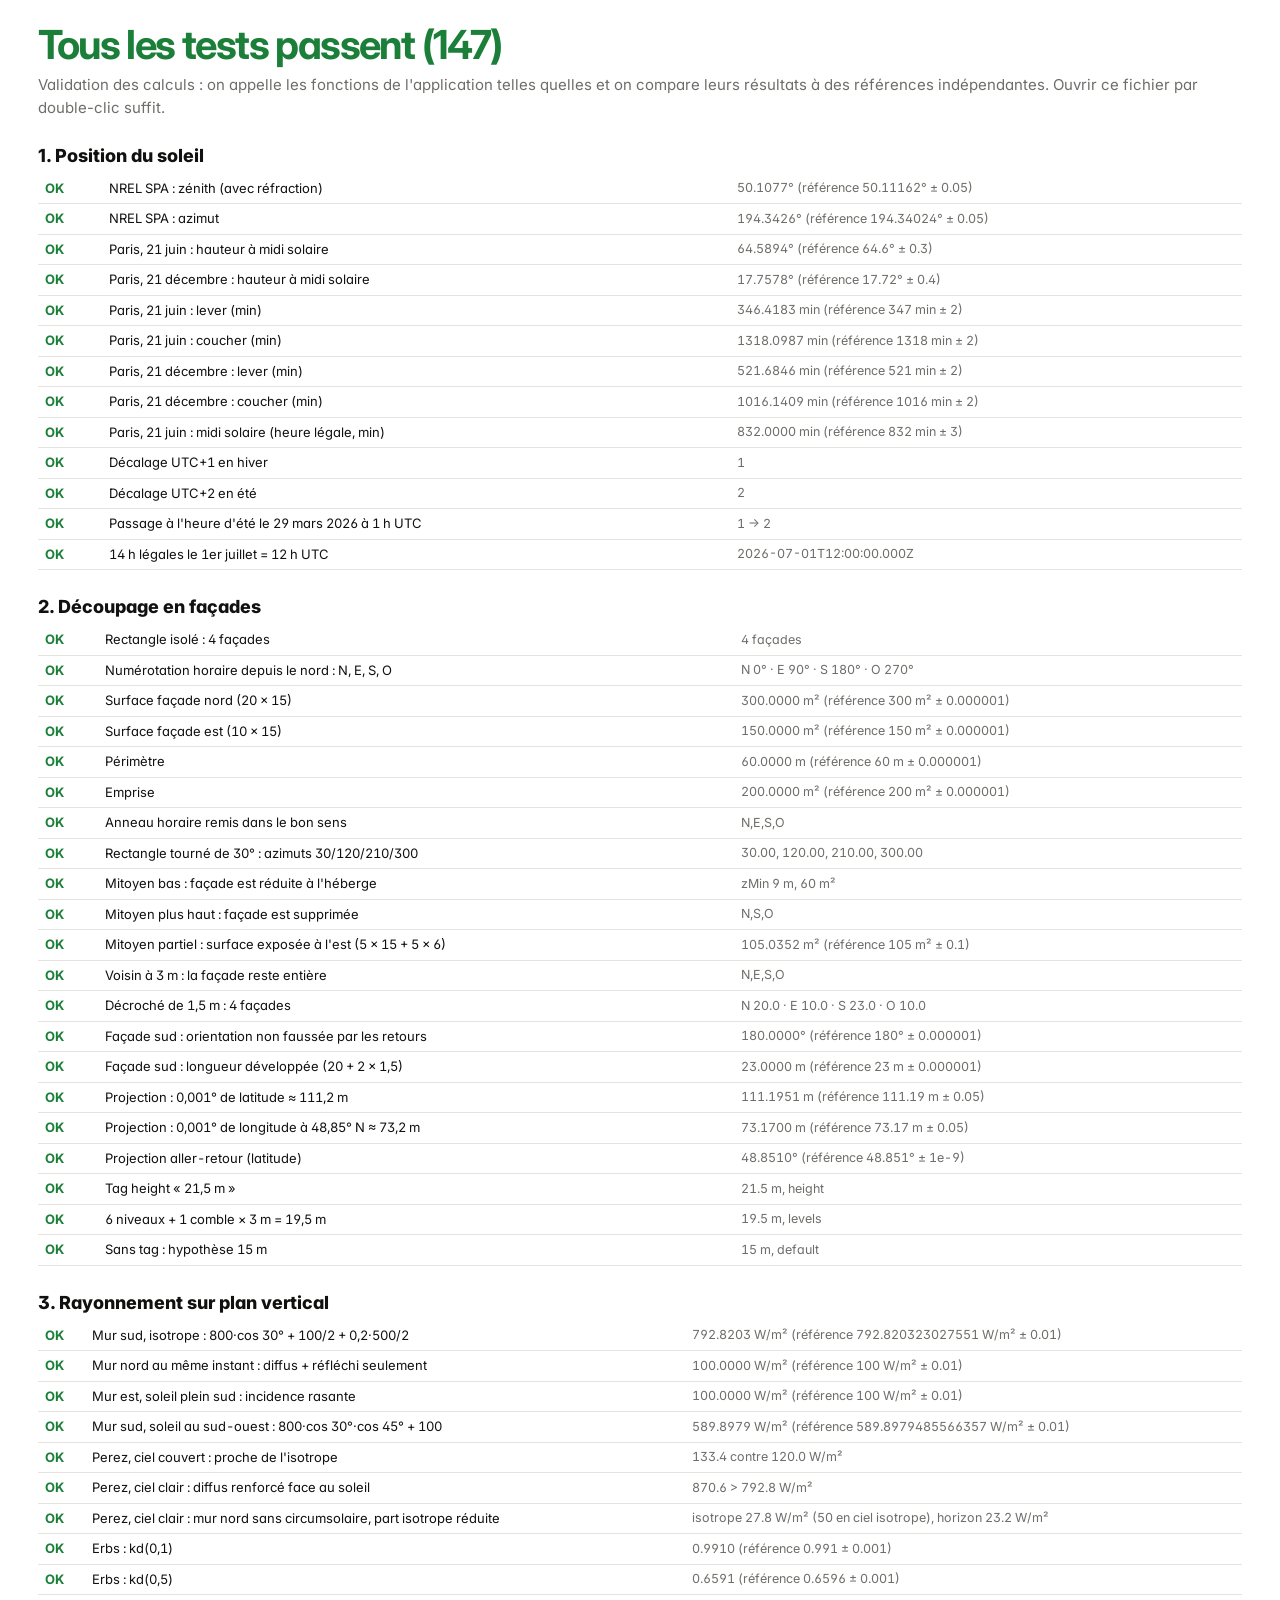
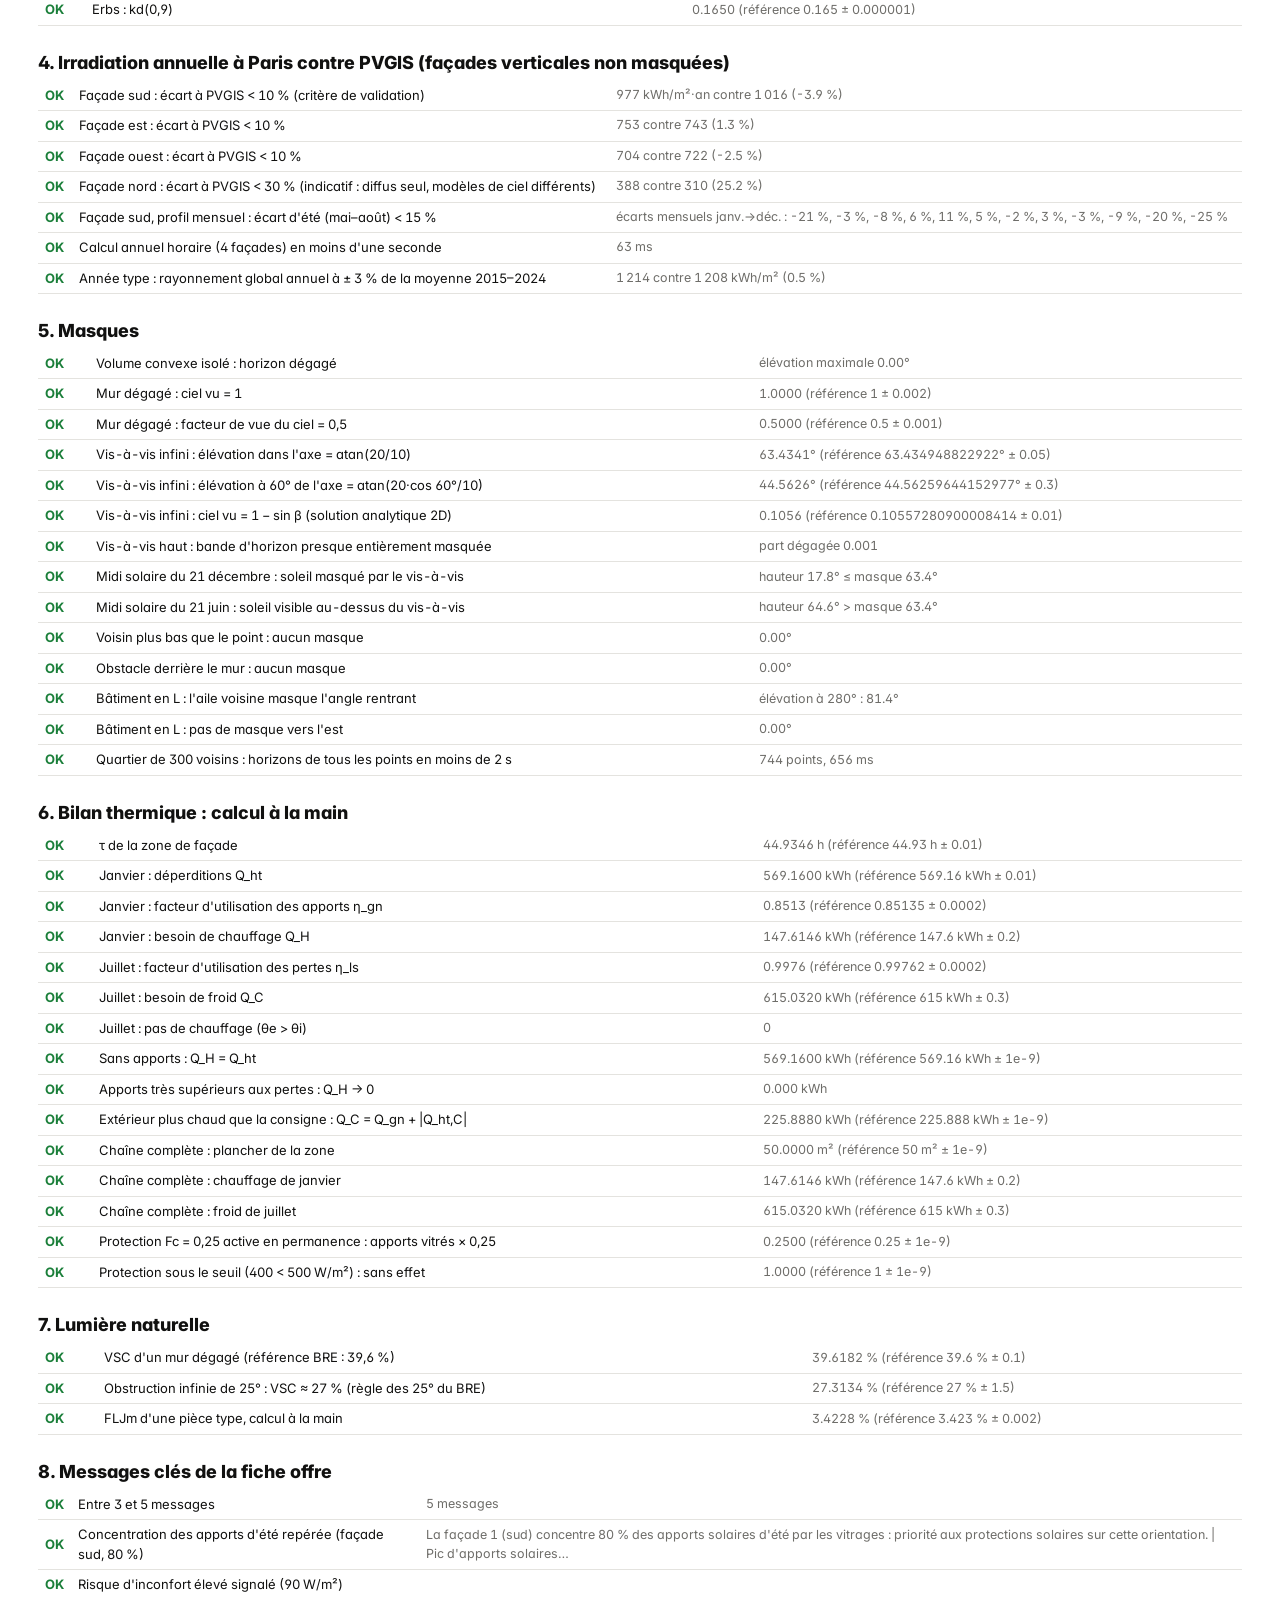
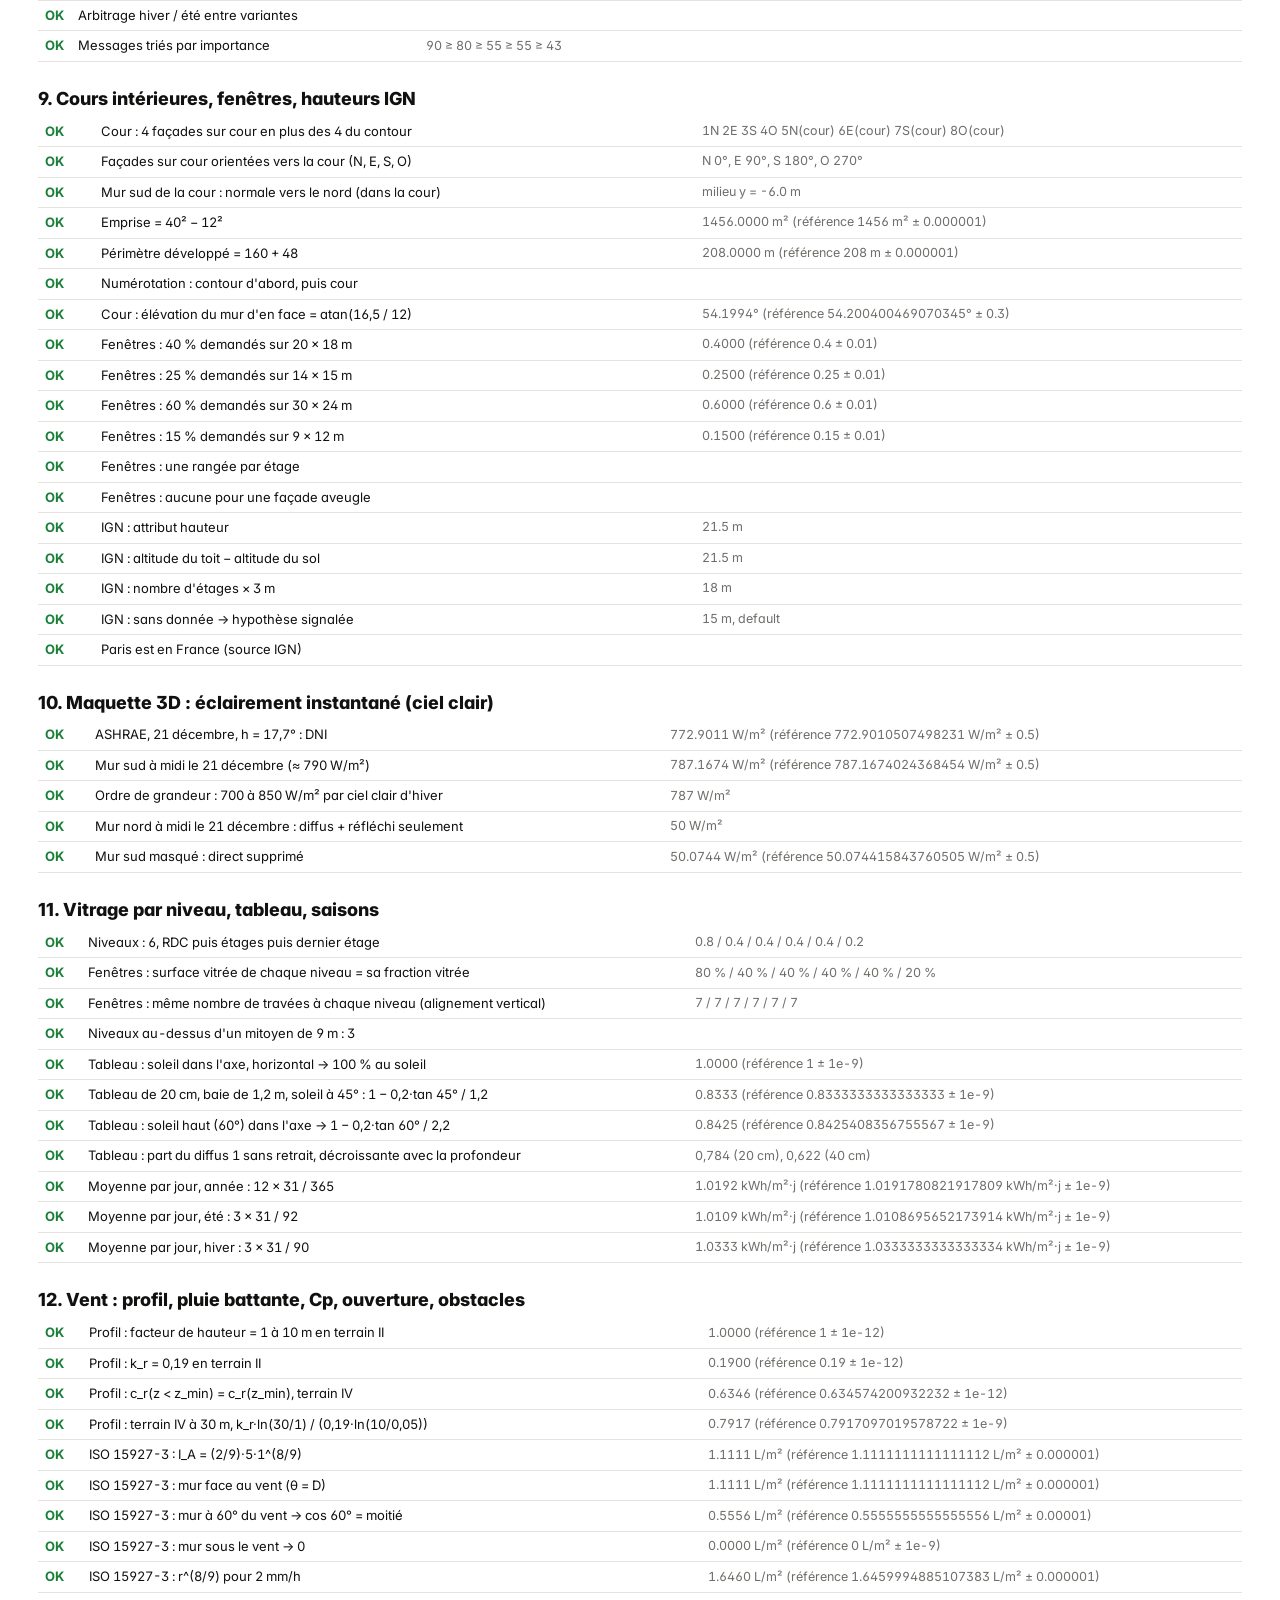
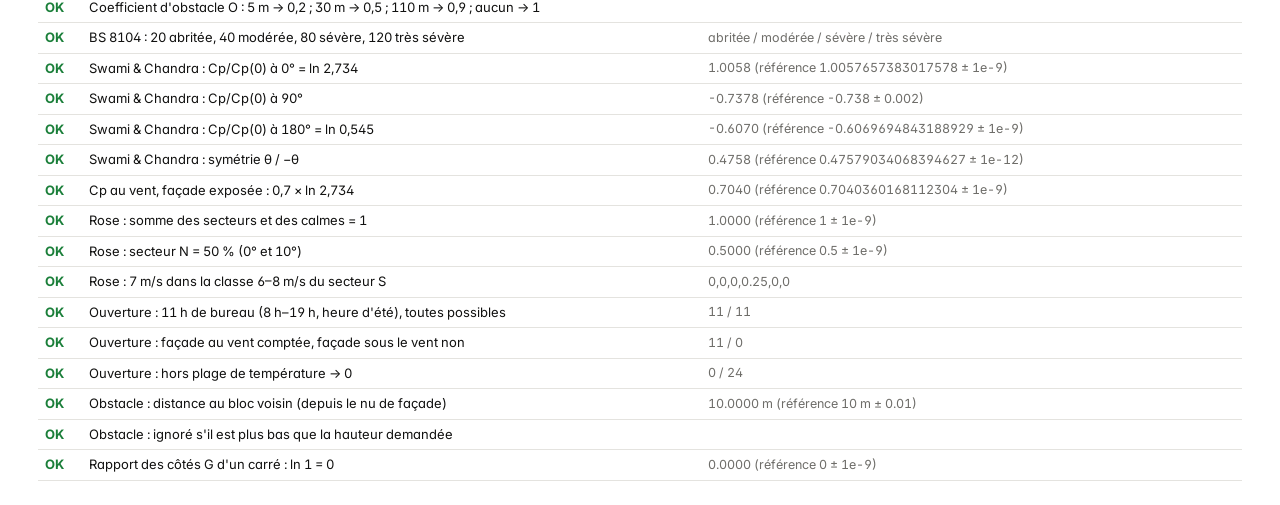
<file: tests.html>
<!doctype html>
<html lang="fr">
<head>
  <meta charset="utf-8">
  <meta name="viewport" content="width=device-width, initial-scale=1">
  <title>Tests · Insolatio</title>
  <link rel="stylesheet" href="https://fonts.googleapis.com/css2?family=Inter:wght@400;700;900&display=swap">
  <link rel="stylesheet" href="css/style.css?v=1">
  <style>
    body { padding: 24px var(--pad); display: block; }
    .ok { color: var(--c-ok); font-weight: 700; } .ko { color: var(--c-red); font-weight: 700; }
    h1 { font-weight: 900; font-size: 40px; letter-spacing: -0.04em; margin-bottom: 8px; }
    h2 { font-size: 18px; font-weight: 800; margin: 28px 0 8px; }
    td.d { color: var(--muted); font-size: 12.5px; }
  </style>
</head>
<body>
  <h1 id="title">Tests en cours…</h1>
  <p class="muted">Validation des calculs : on appelle les fonctions de l'application telles quelles et on compare
    leurs résultats à des références indépendantes. Ouvrir ce fichier par double-clic suffit.</p>
  <div id="out"></div>

  <script src="js/util.js"></script>
  <script src="js/solar.js"></script>
  <script src="js/osm.js"></script>
  <script src="js/data.js"></script>
  <script src="js/building.js"></script>
  <script src="js/climate.js"></script>
  <script src="js/climate-paris.js"></script>
  <script src="js/irradiance.js"></script>
  <script src="js/masks.js"></script>
  <script src="js/results.js"></script>
  <script src="js/instant.js"></script>
  <script src="js/thermal.js"></script>
  <script src="js/daylight.js"></script>
  <script src="js/wind.js"></script>
  <script src="js/windsite.js"></script>
  <script src="js/messages.js"></script>
  <script>
  (function () {
    'use strict';
    const out = document.getElementById('out');
    let table = null, nOk = 0, nKo = 0;
    function section(title) {
      out.append(FS.el('h2', {}, title));
      table = FS.el('table', { class: 'tbl' }); out.append(table);
    }
    function check(name, ok, detail) {
      ok ? nOk++ : nKo++;
      table.append(FS.el('tr', {}, FS.el('td', { class: ok ? 'ok' : 'ko' }, ok ? 'OK' : 'ÉCHEC'), FS.el('td', {}, name), FS.el('td', { class: 'd' }, detail)));
    }
    const near = (name, v, ref, tol, unit = '') =>
      check(name, Math.abs(v - ref) <= tol, v.toFixed(4) + unit + ' (référence ' + ref + unit + ' ± ' + tol + ')');
    const S = FS.solar;

    // ------------------------------------------------------------------
    section('1. Position du soleil');
    {
      // Exemple de référence de l'algorithme SPA du NREL (Reda & Andreas, 2008, tableau A5.1) :
      // 17 octobre 2003, 12 h 30 min 30 s heure locale (UTC−7), 39,742476° N, 105,1786° O.
      // Zénith topocentrique 50,11162°, azimut 194,34024°.
      const t = Date.UTC(2003, 9, 17, 19, 30, 30);
      const p = S.position(t, 39.742476, -105.1786);
      near('NREL SPA : zénith (avec réfraction)', p.zenith, 50.11162, 0.05, '°');
      near('NREL SPA : azimut', p.azimuth, 194.34024, 0.05, '°');
    }
    {
      // Hauteur maximale à Paris : 90° − φ + δ (δ = ±23,44° aux solstices)
      const lat = 48.8566, lon = 2.3522;
      const e = S.sunTimes(2026, S.doyOf(2026, 6, 21), lat, lon, 'Europe/Paris');
      near('Paris, 21 juin : hauteur à midi solaire', e.maxAlt, 64.60, 0.3, '°');
      const w = S.sunTimes(2026, S.doyOf(2026, 12, 21), lat, lon, 'Europe/Paris');
      near('Paris, 21 décembre : hauteur à midi solaire', w.maxAlt, 17.72, 0.4, '°');
      // Éphémérides (IMCCE) pour Paris : lever 5 h 47, coucher 21 h 58 le 21 juin 2026 ;
      // 8 h 41 et 16 h 56 le 21 décembre 2026.
      near('Paris, 21 juin : lever (min)', e.rise * 60, 5 * 60 + 47, 2, ' min');
      near('Paris, 21 juin : coucher (min)', e.set * 60, 21 * 60 + 58, 2, ' min');
      near('Paris, 21 décembre : lever (min)', w.rise * 60, 8 * 60 + 41, 2, ' min');
      near('Paris, 21 décembre : coucher (min)', w.set * 60, 16 * 60 + 56, 2, ' min');
      // Midi vrai ≈ 12 h − λ/15 − E(t) + décalage légal ; au 21 juin E ≈ −1,8 min → 13 h 52
      near('Paris, 21 juin : midi solaire (heure légale, min)', e.noon * 60, 13 * 60 + 52, 3, ' min');
    }
    {
      // Heure légale française
      const off = (y, m, d, h) => S.tzOffsetHours(Date.UTC(y, m - 1, d, h), 'Europe/Paris');
      check('Décalage UTC+1 en hiver', off(2026, 1, 15, 12) === 1, String(off(2026, 1, 15, 12)));
      check('Décalage UTC+2 en été', off(2026, 7, 15, 12) === 2, String(off(2026, 7, 15, 12)));
      check('Passage à l\'heure d\'été le 29 mars 2026 à 1 h UTC', off(2026, 3, 29, 0) === 1 && off(2026, 3, 29, 2) === 2, off(2026, 3, 29, 0) + ' → ' + off(2026, 3, 29, 2));
      const u = S.localToUTC(2026, S.doyOf(2026, 7, 1), 14, 'Europe/Paris');
      check('14 h légales le 1er juillet = 12 h UTC', new Date(u).getUTCHours() === 12, new Date(u).toISOString());
    }

    // ------------------------------------------------------------------
    section('2. Découpage en façades');
    const rect = (x0, y0, w, h) => [[x0, y0], [x0 + w, y0], [x0 + w, y0 + h], [x0, y0 + h]];
    {
      // Rectangle 20 m (est-ouest) × 10 m (nord-sud), H = 15 m, isolé
      const m = FS.building.facades({ xy: rect(-10, -5, 20, 10), height: 15 }, []);
      const f = m.facades;
      check('Rectangle isolé : 4 façades', f.length === 4, f.length + ' façades');
      check('Numérotation horaire depuis le nord : N, E, S, O', f.map((x) => x.label).join(',') === 'N,E,S,O', f.map((x) => x.label + ' ' + Math.round(x.az) + '°').join(' · '));
      near('Surface façade nord (20 × 15)', f[0].area, 300, 1e-6, ' m²');
      near('Surface façade est (10 × 15)', f[1].area, 150, 1e-6, ' m²');
      near('Périmètre', m.perimeter, 60, 1e-6, ' m');
      near('Emprise', m.footprintArea, 200, 1e-6, ' m²');
    }
    {
      // Polygone donné dans le sens horaire : le sens est corrigé par FS.geo.clean
      const cw = FS.geo.clean(rect(-10, -5, 20, 10).reverse());
      const f = FS.building.facades({ xy: cw, height: 10 }, []).facades;
      check('Anneau horaire remis dans le bon sens', f.map((x) => x.label).join(',') === 'N,E,S,O', f.map((x) => x.label).join(','));
    }
    {
      // Rectangle tourné de 30° : normales à 30°, 120°, 210°, 300°
      const a = 30 * Math.PI / 180, rot = (p) => [p[0] * Math.cos(a) + p[1] * Math.sin(a), -p[0] * Math.sin(a) + p[1] * Math.cos(a)];
      const xy = FS.geo.clean(rect(-10, -5, 20, 10).map(rot));
      const f = FS.building.facades({ xy, height: 10 }, []).facades;
      check('Rectangle tourné de 30° : azimuts 30/120/210/300', f.map((x) => Math.round(x.az)).join(',') === '30,120,210,300', f.map((x) => x.az.toFixed(2)).join(', '));
    }
    {
      // Mitoyen bas à l'est (9 m) : seule l'héberge (15 − 9 = 6 m) reste exposée
      const nb = { xy: rect(10, -5, 12, 10), height: 9 };
      const f = FS.building.facades({ xy: rect(-10, -5, 20, 10), height: 15 }, [nb]).facades;
      const e = f.find((x) => x.label === 'E');
      check('Mitoyen bas : façade est réduite à l\'héberge', e && e.pignon && Math.abs(e.area - 60) < 1e-6, e ? 'zMin ' + e.zMin + ' m, ' + e.area + ' m²' : 'absente');
      // Mitoyen plus haut : la façade est disparaît
      const f2 = FS.building.facades({ xy: rect(-10, -5, 20, 10), height: 15 }, [{ xy: rect(10, -5, 12, 10), height: 20 }]).facades;
      check('Mitoyen plus haut : façade est supprimée', f2.length === 3 && !f2.some((x) => x.label === 'E'), f2.map((x) => x.label).join(','));
      // Mitoyen partiel (5 m sur 10) : la façade est se divise en partie libre et héberge
      const f3 = FS.building.facades({ xy: rect(-10, -5, 20, 10), height: 15 }, [{ xy: rect(10, -5, 12, 5), height: 9 }]).facades;
      const es = f3.filter((x) => x.label === 'E');
      const sum = es.reduce((s, x) => s + x.area, 0);
      // la limite du mitoyen est localisée par dichotomie à ~1 cm près : 0,01 × 9 m ≈ 0,1 m²
      near('Mitoyen partiel : surface exposée à l\'est (5 × 15 + 5 × 6)', sum, 105, 0.1, ' m²');
      // Voisin à 3 m (rue étroite) : pas mitoyen
      const f4 = FS.building.facades({ xy: rect(-10, -5, 20, 10), height: 15 }, [{ xy: rect(13, -5, 12, 10), height: 30 }]).facades;
      check('Voisin à 3 m : la façade reste entière', f4.length === 4 && !f4.some((x) => x.pignon), f4.map((x) => x.label + (x.pignon ? '*' : '')).join(','));
    }
    {
      // Décroché de 1,5 m au milieu de la façade sud : les retours sont rattachés
      const xy = [[-10, -5], [-1, -5], [-1, -6.5], [1, -6.5], [1, -5], [10, -5], [10, 5], [-10, 5]];
      const m = FS.building.facades({ xy: FS.geo.clean(xy), height: 10 }, []);
      check('Décroché de 1,5 m : 4 façades', m.facades.length === 4, m.facades.map((x) => x.label + ' ' + x.length.toFixed(1)).join(' · '));
      const s = m.facades.find((x) => x.label === 'S');
      near('Façade sud : orientation non faussée par les retours', s.az, 180, 1e-6, '°');
      near('Façade sud : longueur développée (20 + 2 × 1,5)', s.length, 23, 1e-6, ' m');
    }
    {
      // Projection locale
      const pr = FS.geo.projector(48.85, 2.35);
      const xy = pr.toXY(48.851, 2.351);
      near('Projection : 0,001° de latitude ≈ 111,2 m', xy[1], 111.19, 0.05, ' m');
      near('Projection : 0,001° de longitude à 48,85° N ≈ 73,2 m', xy[0], 73.17, 0.05, ' m');
      const back = pr.toLL(xy[0], xy[1]);
      near('Projection aller-retour (latitude)', back[0], 48.851, 1e-9, '°');
    }
    {
      // Lecture des hauteurs OSM
      const d = { floorH: 3, defaultH: 15 };
      const h1 = FS.osm.heightFromTags({ height: '21,5 m' }, d);
      const h2 = FS.osm.heightFromTags({ 'building:levels': '6', 'roof:levels': '1' }, d);
      const h3 = FS.osm.heightFromTags({}, d);
      check('Tag height « 21,5 m »', h1.height === 21.5 && h1.src === 'height', h1.height + ' m, ' + h1.src);
      check('6 niveaux + 1 comble × 3 m = 19,5 m', h2.height === 19.5 && h2.src === 'levels', h2.height + ' m, ' + h2.src);
      check('Sans tag : hypothèse 15 m', h3.height === 15 && h3.src === 'default', h3.height + ' m, ' + h3.src);
    }

    // ------------------------------------------------------------------
    section('3. Rayonnement sur plan vertical');
    {
      const I = FS.irradiance;
      // Cas analytique, ciel isotrope : soleil plein sud à 30°, DNI 800, DHI 100, GHI = 800·sin 30° + 100 = 500
      const s = I.single(30, 180, 800, 100, 500, 180, { model: 'isotrope', albedo: 0.2 })[0];
      near('Mur sud, isotrope : 800·cos 30° + 100/2 + 0,2·500/2', s, 800 * Math.cos(Math.PI / 6) + 50 + 50, 0.01, ' W/m²');
      const nn = I.single(30, 180, 800, 100, 500, 0, { model: 'isotrope', albedo: 0.2 })[0];
      near('Mur nord au même instant : diffus + réfléchi seulement', nn, 100, 0.01, ' W/m²');
      const e = I.single(30, 180, 800, 100, 500, 90, { model: 'isotrope', albedo: 0.2 })[0];
      near('Mur est, soleil plein sud : incidence rasante', e, 100, 0.01, ' W/m²');
      const sw = I.single(30, 225, 800, 100, 500, 180, { model: 'isotrope', albedo: 0.2 })[0];
      near('Mur sud, soleil au sud-ouest : 800·cos 30°·cos 45° + 100', sw, 800 * Math.cos(Math.PI / 6) * Math.SQRT1_2 + 100, 0.01, ' W/m²');
      // Perez : ciel couvert (pas de direct, ε = 1) → résultat proche de l'isotrope (à ± 20 %)
      const po = I.single(30, 180, 0, 200, 200, 180, { model: 'perez', albedo: 0.2 })[0];
      const pi = I.single(30, 180, 0, 200, 200, 180, { model: 'isotrope', albedo: 0.2 })[0];
      check('Perez, ciel couvert : proche de l\'isotrope', Math.abs(po / pi - 1) < 0.2, po.toFixed(1) + ' contre ' + pi.toFixed(1) + ' W/m²');
      // Perez, ciel clair : le mur face au soleil reçoit plus de diffus qu'en isotrope, le mur opposé moins
      const pS = I.single(30, 180, 800, 100, 500, 180, { model: 'perez', albedo: 0.2 })[0];
      const pN = I.single(30, 180, 800, 100, 500, 0, { model: 'perez', albedo: 0.2 });
      check('Perez, ciel clair : diffus renforcé face au soleil', pS > s, pS.toFixed(1) + ' > ' + s.toFixed(1) + ' W/m²');
      check('Perez, ciel clair : mur nord sans circumsolaire, part isotrope réduite', pN.comp.circ[0] === 0 && pN.comp.iso[0] < 50,
        'isotrope ' + pN.comp.iso[0].toFixed(1) + ' W/m² (50 en ciel isotrope), horizon ' + pN.comp.hor[0].toFixed(1) + ' W/m²');
      // Décomposition d'Erbs : valeurs de l'article (Erbs, Klein, Duffie 1982)
      near('Erbs : kd(0,1)', I.erbsKd(0.1), 0.991, 0.001);
      near('Erbs : kd(0,5)', I.erbsKd(0.5), 0.6596, 0.001);
      near('Erbs : kd(0,9)', I.erbsKd(0.9), 0.165, 1e-6);
    }

    // ------------------------------------------------------------------
    section('4. Irradiation annuelle à Paris contre PVGIS (façades verticales non masquées)');
    {
      // Références PVGIS 5.3, base PVGIS-SARAH3 (satellite, 2005–2023), Paris 48,857° N 2,352° E,
      // inclinaison 90°, sans horizon. Interrogées le 8 novembre 2026 (API PVcalc, H(i)_y et H(i)_m).
      const PV = {
        S: { az: 180, y: 1016.2, m: [54.08, 72.43, 98.34, 105.02, 91.28, 86.45, 92.83, 99.69, 106.07, 89.6, 63.34, 57.07] },
        E: { az: 90, y: 742.78 }, O: { az: 270, y: 722.49 }, N: { az: 0, y: 309.66 }
      };
      const c = Object.assign(FS.climate.unpack(FS.CLIMATE_PARIS), { cacheKey: 'paris' });
      const t0 = performance.now();
      const Sk = FS.irradiance.sky(c, 48.857, 2.352, 'erbs');
      const res = {};
      for (const k in PV) {
        const a = PV[k].az * Math.PI / 180;
        const I = FS.irradiance.plane(Sk, Math.sin(a), Math.cos(a), { model: 'perez', albedo: 0.2 });
        const m = new Array(12).fill(0);
        for (let h = 0; h < Sk.n; h++) m[Sk.month[h]] += I[h] / 1000;
        res[k] = { y: m.reduce((s, v) => s + v, 0), m };
      }
      const ms = performance.now() - t0;
      const rel = (k) => (res[k].y - PV[k].y) / PV[k].y;
      check('Façade sud : écart à PVGIS < 10 % (critère de validation)', Math.abs(rel('S')) < 0.10,
        FS.fmt(res.S.y, 0) + ' kWh/m²·an contre ' + FS.fmt(PV.S.y, 0) + ' (' + (rel('S') * 100).toFixed(1) + ' %)');
      check('Façade est : écart à PVGIS < 10 %', Math.abs(rel('E')) < 0.10, FS.fmt(res.E.y, 0) + ' contre ' + FS.fmt(PV.E.y, 0) + ' (' + (rel('E') * 100).toFixed(1) + ' %)');
      check('Façade ouest : écart à PVGIS < 10 %', Math.abs(rel('O')) < 0.10, FS.fmt(res.O.y, 0) + ' contre ' + FS.fmt(PV.O.y, 0) + ' (' + (rel('O') * 100).toFixed(1) + ' %)');
      check('Façade nord : écart à PVGIS < 30 % (indicatif : diffus seul, modèles de ciel différents)', Math.abs(rel('N')) < 0.30,
        FS.fmt(res.N.y, 0) + ' contre ' + FS.fmt(PV.N.y, 0) + ' (' + (rel('N') * 100).toFixed(1) + ' %)');
      const mdev = res.S.m.map((v, i) => ((v - PV.S.m[i]) / PV.S.m[i] * 100).toFixed(0) + ' %');
      check('Façade sud, profil mensuel : écart d\'été (mai–août) < 15 %', [4, 5, 6, 7].every((i) => Math.abs(res.S.m[i] - PV.S.m[i]) / PV.S.m[i] < 0.15),
        'écarts mensuels janv.→déc. : ' + mdev.join(', '));
      check('Calcul annuel horaire (4 façades) en moins d\'une seconde', ms < 1000, FS.fmt(ms, 0) + ' ms');
      // Année type : proche de la moyenne pluriannuelle
      const sum = (a) => a.reduce((s, v) => s + v, 0);
      const r = sum(c.monthly.ghiTMY) / sum(c.monthly.ghiLT) - 1;
      check('Année type : rayonnement global annuel à ± 3 % de la moyenne 2015–2024', Math.abs(r) < 0.03,
        FS.fmt(sum(c.monthly.ghiTMY), 0) + ' contre ' + FS.fmt(sum(c.monthly.ghiLT), 0) + ' kWh/m² (' + (r * 100).toFixed(1) + ' %)');
    }

    // ------------------------------------------------------------------
    section('5. Masques');
    {
      const M = FS.masks, RAD = Math.PI / 180;
      const box = (x0, y0, w, h, H) => { const xy = rect(x0, y0, w, h); return { xy, height: H, bbox: FS.building.bbox(xy) }; };
      const edges = (target, H, nbs) => {
        const E = [];
        target.forEach((a, i) => { const b = target[(i + 1) % target.length]; E.push({ ax: a[0], ay: a[1], bx: b[0], by: b[1], h: H, self: true, edge: i }); });
        for (const nb of nbs) nb.xy.forEach((a, i) => { const b = nb.xy[(i + 1) % nb.xy.length]; E.push({ ax: a[0], ay: a[1], bx: b[0], by: b[1], h: nb.height, self: false, edge: i }); });
        return E;
      };
      // Mur sud d'un bâtiment 20 × 10 m (façade y = −5), point à 1,5 m de haut au milieu.
      const T = rect(-10, -5, 20, 10);
      const p = [0, -5.1, 1.5], n = [0, -1];
      // Bâtiment isolé : aucun auto-masque sur un volume convexe
      {
        const hz = M.horizon(p, n, edges(T, 15, []), 0);
        let mx = 0; for (let k = 0; k < 360; k++) if (hz[k] > mx) mx = hz[k];
        check('Volume convexe isolé : horizon dégagé', mx === 0, 'élévation maximale ' + (mx / RAD).toFixed(2) + '°');
        const sf = M.skyFactors(hz, n);
        near('Mur dégagé : ciel vu = 1', sf.svf, 1, 0.002);
        near('Mur dégagé : facteur de vue du ciel = 0,5', sf.F, 0.5, 0.001);
      }
      // Immeuble en vis-à-vis, très long (2 km), 21,5 m de haut, à 10 m (rue) : élévation à 45°... de face
      {
        const nb = box(-1000, -35.1 + 10, 2000, 20, 21.5); // façade nord du vis-à-vis en y = −15,1
        nb.xy = rect(-1000, -35.1, 2000, 20); nb.bbox = FS.building.bbox(nb.xy);
        const hz = M.horizon(p, n, edges(T, 15, [nb]), 0);
        // distance 10 m, hauteur au-dessus du point 20 m → atan(2) = 63,43°
        near('Vis-à-vis infini : élévation dans l\'axe = atan(20/10)', M.at(hz, 180) / RAD, Math.atan(2) / RAD, 0.05, '°');
        // à 60° de l'axe, la distance double : atan(20 cos 60° / 10) = 45°
        near('Vis-à-vis infini : élévation à 60° de l\'axe = atan(20·cos 60°/10)', M.at(hz, 240.5) / RAD, Math.atan(2 * Math.cos(60.5 * RAD)) / RAD, 0.3, '°');
        // Facteur de vue du ciel d'un élément vertical face à une obstruction infinie d'angle β : (1 − sin β)/2
        const beta = Math.atan(2);
        const sf = M.skyFactors(hz, n);
        near('Vis-à-vis infini : ciel vu = 1 − sin β (solution analytique 2D)', sf.svf, 1 - Math.sin(beta), 0.01);
        // seules les directions presque rasantes (≈ ±87° de l'axe) voient le vis-à-vis sous 6°
        check('Vis-à-vis haut : bande d\'horizon presque entièrement masquée', sf.hb < 0.05, 'part dégagée ' + sf.hb.toFixed(3));
        // Soleil de midi : masqué au 21 décembre (h ≈ 18°), visible au 21 juin (h ≈ 64,6° > 63,4°)
        const w = FS.solar.position(FS.solar.localToUTC(2026, FS.solar.doyOf(2026, 12, 21), 12.85, 'Europe/Paris'), 48.857, 2.352);
        const s = FS.solar.position(FS.solar.localToUTC(2026, FS.solar.doyOf(2026, 6, 21), 13.85, 'Europe/Paris'), 48.857, 2.352);
        check('Midi solaire du 21 décembre : soleil masqué par le vis-à-vis', w.altitude * RAD <= M.at(hz, w.azimuth), 'hauteur ' + w.altitude.toFixed(1) + '° ≤ masque ' + (M.at(hz, w.azimuth) / RAD).toFixed(1) + '°');
        check('Midi solaire du 21 juin : soleil visible au-dessus du vis-à-vis', s.altitude * RAD > M.at(hz, s.azimuth), 'hauteur ' + s.altitude.toFixed(1) + '° > masque ' + (M.at(hz, s.azimuth) / RAD).toFixed(1) + '°');
        // Un voisin plus bas que le point ne masque rien
        const low = box(-50, -40, 100, 10, 1.2);
        const hz2 = M.horizon(p, n, edges(T, 15, [low]), 0);
        check('Voisin plus bas que le point : aucun masque', M.at(hz2, 180) === 0, (M.at(hz2, 180) / RAD).toFixed(2) + '°');
        // Un obstacle derrière le mur ne masque rien
        const back = box(-50, 20, 100, 10, 60);
        const hz3 = M.horizon(p, n, edges(T, 15, [back]), 0);
        let mx = 0; for (let k = 0; k < 360; k++) if (hz3[k] > mx) mx = hz3[k];
        check('Obstacle derrière le mur : aucun masque', mx === 0, (mx / RAD).toFixed(2) + '°');
      }
      // Auto-masque : bâtiment en L, point au fond de l'angle rentrant
      {
        const L = FS.geo.clean([[0, 0], [30, 0], [30, 10], [10, 10], [10, 30], [0, 30]]);
        // façade de l'aile horizontale côté nord (y = 10, de x = 10 à 30), normale vers le nord
        const i = L.findIndex((a, k) => { const b = L[(k + 1) % L.length]; return Math.abs(a[1] - 10) < 1e-9 && Math.abs(b[1] - 10) < 1e-9; });
        const hz = M.horizon([12, 10.1, 1.5], [0, 1], edges(L, 15, []), i);
        // l'aile verticale (x = 10) est à 2 m à l'ouest : forte obstruction vers l'ouest-nord-ouest
        check('Bâtiment en L : l\'aile voisine masque l\'angle rentrant', M.at(hz, 280) / RAD > 45, 'élévation à 280° : ' + (M.at(hz, 280) / RAD).toFixed(1) + '°');
        check('Bâtiment en L : pas de masque vers l\'est', M.at(hz, 80) === 0, (M.at(hz, 80) / RAD).toFixed(2) + '°');
      }
      // Performance : quartier fictif de 300 voisins, bâtiment de 60 × 20 × 30 m
      {
        let seed = 7; const rnd = () => (seed = (seed * 16807) % 2147483647) / 2147483647;
        const tgt = rect(-30, -10, 60, 20);
        const nbs = [];
        while (nbs.length < 300) {
          const x = (rnd() - 0.5) * 300, y = (rnd() - 0.5) * 300;
          if (Math.abs(x) < 50 && Math.abs(y) < 30) continue;
          nbs.push(Object.assign(box(x, y, 8 + rnd() * 20, 8 + rnd() * 20, 6 + rnd() * 30), { id: 'n' + nbs.length, src: 'height' }));
        }
        const model = FS.building.facades({ xy: tgt, height: 30 }, nbs);
        const D = { xy: tgt, H: 30, nbs, model };
        const r = M.compute(D);
        check('Quartier de 300 voisins : horizons de tous les points en moins de 2 s', r.ms < 2000, FS.fmt(r.nPts, 0) + ' points, ' + FS.fmt(r.ms, 0) + ' ms');
      }
    }

    // ------------------------------------------------------------------
    section('6. Bilan thermique : calcul à la main');
    {
      const B = FS.thermal.balanceMonth;
      /* Cas simple : façade sud 10 m × 3 m, fraction vitrée 50 % → A_w = 15 m², A_op = 15 m².
         U_w = 1,4 ; U_p = 0,3 → H_tr = 1,4·15 + 0,3·15 = 25,5 W/K.
         Zone de façade : profondeur 5 m, hauteur d'étage 3 m → A_f = 30/3·5 = 50 m², V = 150 m³.
         Renouvellement d'air 0,5 vol/h → H_ve = 0,34·0,5·150 = 25,5 W/K → H = 51 W/K.
         Inertie moyenne : C_m = 165 000·50 = 8,25·10⁶ J/K → τ = 8,25·10⁶/51/3600 = 44,93 h → a = 1 + τ/15 = 3,9956.
         Apports internes : 5 W/m²·50 m²·744 h = 186 kWh.

         Janvier : θe = 5 °C, θi = 20 °C, 744 h → Q_ht = 51·15·744/1000 = 569,16 kWh.
         Irradiation 50 kWh/m² (sous le seuil de protection), g = 0,6, menuiserie 25 %, F_w = 0,9 :
         Q_sol,w = 15·0,75·0,9·0,6·50 = 303,75 kWh ; Q_sol,op = 0,6·0,04·0,3·15·50 = 5,40 kWh.
         Q_gn = 303,75 + 5,40 + 186 = 495,15 kWh ; γ = 495,15/569,16 = 0,86997.
         γ^a = 0,57317 ; γ^(a+1) = 0,49864 ; η = (1 − 0,57317)/(1 − 0,49864) = 0,85135.
         Q_H = 569,16 − 0,85135·495,15 = 147,6 kWh.

         Juillet : θe = 21 °C, θc = 26 °C → Q_ht,C = 51·5·744/1000 = 189,72 kWh.
         Irradiation 100 kWh/m² : Q_sol = 607,5 + 10,8 = 618,3 kWh ; Q_gn = 804,3 kWh ; γ = 4,2394.
         γ^−a = 0,0031154 ; γ^−(a+1) = 0,00073486 ; η_ls = 0,99762.
         Q_C = 804,3 − 0,99762·189,72 = 615,0 kWh. */
      const H = 51, Cm = 165000 * 50;
      const jan = B({ H, Cm, thetaE: 5, thetaH: 20, thetaC: 26, hours: 744, Qsol: 303.75 + 5.4, Qint: 186 });
      near('τ de la zone de façade', jan.tau, 44.93, 0.01, ' h');
      near('Janvier : déperditions Q_ht', jan.QhtH, 569.16, 0.01, ' kWh');
      near('Janvier : facteur d\'utilisation des apports η_gn', jan.etaH, 0.85135, 0.0002);
      near('Janvier : besoin de chauffage Q_H', jan.QH, 147.6, 0.2, ' kWh');
      const jul = B({ H, Cm, thetaE: 21, thetaH: 20, thetaC: 26, hours: 744, Qsol: 607.5 + 10.8, Qint: 186 });
      near('Juillet : facteur d\'utilisation des pertes η_ls', jul.etaC, 0.99762, 0.0002);
      near('Juillet : besoin de froid Q_C', jul.QC, 615.0, 0.3, ' kWh');
      check('Juillet : pas de chauffage (θe > θi)', jul.QH === 0, String(jul.QH));
      // Cas limites
      const noGain = B({ H, Cm, thetaE: 5, thetaH: 20, thetaC: 26, hours: 744, Qsol: 0, Qint: 0 });
      near('Sans apports : Q_H = Q_ht', noGain.QH, noGain.QhtH, 1e-9, ' kWh');
      const big = B({ H, Cm, thetaE: 15, thetaH: 20, thetaC: 26, hours: 744, Qsol: 5000, Qint: 0 });
      check('Apports très supérieurs aux pertes : Q_H → 0', big.QH < 1, big.QH.toFixed(3) + ' kWh');
      const hot = B({ H, Cm, thetaE: 28, thetaH: 20, thetaC: 26, hours: 744, Qsol: 100, Qint: 50 });
      near('Extérieur plus chaud que la consigne : Q_C = Q_gn + |Q_ht,C|', hot.QC, 150 + 51 * 2 * 744 / 1000, 1e-9, ' kWh');

      // Chaîne complète (FS.thermal.compute) sur la même façade, irradiation horaire uniforme
      const n = 8760, month = new Uint8Array(n);
      for (let h = 0; h < n; h++) month[h] = FS.climate.monthOfHour(h);
      const hourly = new Float32Array(n);
      for (let h = 0; h < n; h++) hourly[h] = month[h] === 0 ? 50000 / 744 : month[h] === 6 ? 100000 / 744 : 0;
      const R = { sky: { n, month }, facades: [{ id: 1, label: 'S', az: 180, area: 30, glazed: 15, hourly }] };
      const Dm = { model: { facades: [{ id: 1 }] } };
      const tE = [5, 7, 9, 12, 16, 19, 21, 21, 17, 13, 9, 6];
      const Tt = Object.assign(FS.thermal.defaults(), { variants: [{ name: 'test', Uw: 1.4, g: 0.6, TL: 0.78 }], ref: 0 });
      const res = FS.thermal.compute(Dm, R, { monthly: { tTMY: tE } }, Tt, 3)[0].facades[0];
      near('Chaîne complète : plancher de la zone', res.floor, 50, 1e-9, ' m²');
      near('Chaîne complète : chauffage de janvier', res.months[0].QH, 147.6, 0.2, ' kWh');
      near('Chaîne complète : froid de juillet', res.months[6].QC, 615.0, 0.3, ' kWh');
      // Protection solaire : au-dessus du seuil, g → Fc·g
      const hot400 = new Float32Array(n).fill(400);
      const R2 = { sky: { n, month }, facades: [{ id: 1, label: 'S', az: 180, area: 30, glazed: 15, hourly: hot400 }] };
      const T0 = Object.assign({}, Tt, { protection: { mode: 'none', fc: 0.25, gtot: 0.1, threshold: 300 } });
      const T1 = Object.assign({}, Tt, { protection: { mode: 'fc', fc: 0.25, gtot: 0.1, threshold: 300 } });
      const q0 = FS.thermal.compute(Dm, R2, { monthly: { tTMY: tE } }, T0, 3)[0].facades[0].Qsol;
      const q1 = FS.thermal.compute(Dm, R2, { monthly: { tTMY: tE } }, T1, 3)[0].facades[0].Qsol;
      near('Protection Fc = 0,25 active en permanence : apports vitrés × 0,25', q1 / q0, 0.25, 1e-9);
      const T2 = Object.assign({}, Tt, { protection: { mode: 'fc', fc: 0.25, gtot: 0.1, threshold: 500 } });
      const q2 = FS.thermal.compute(Dm, R2, { monthly: { tTMY: tE } }, T2, 3)[0].facades[0].Qsol;
      near('Protection sous le seuil (400 < 500 W/m²) : sans effet', q2 / q0, 1, 1e-9);
    }

    // ------------------------------------------------------------------
    section('7. Lumière naturelle');
    {
      const M = FS.masks, RAD = Math.PI / 180;
      const free = new Float32Array(360);
      for (let k = 0; k < 360; k++) free[k] = Math.sin((k + 0.5) * RAD) * 0 + Math.cos((k + 0.5) * RAD) * -1 > 0 ? 0 : -1; // mur sud
      // VSC d'un mur dégagé sous ciel couvert CIE : 39,6 % (valeur de référence du BRE)
      near('VSC d\'un mur dégagé (référence BRE : 39,6 %)', M.skyFactors(free, [0, -1]).vsc * 100, 39.6, 0.1, ' %');
      // Obstruction infinie de 25° dans l'axe : le BRE associe cet angle à un VSC d'environ 27 %
      const p = [0, -5.1, 1.5], n = [0, -1];
      const dh = 10 * Math.tan(25 * RAD);
      const E = [{ ax: 1000, ay: -15.1, bx: -1000, by: -15.1, h: 1.5 + dh, self: false, edge: 0 }];
      const hz = M.horizon(p, n, E, -1);
      near('Obstruction infinie de 25° : VSC ≈ 27 % (règle des 25° du BRE)', M.skyFactors(hz, n).vsc * 100, 27, 1.5, ' %');
      // FLJm, calcul à la main : TL 0,78 ; baie 0,4 × 4 m × 3 m × 0,75 = 3,6 m² ; θ = 90° ; M = 0,9 ;
      // pièce 4 × 5 × 2,7 m → A = 2(20 + 10,8 + 13,5) = 88,6 m² ; R = 0,5 → 1 − R² = 0,75
      // FLJm = 0,78 × 3,6 × 90 × 0,9 / (88,6 × 0,75) = 227,45 / 66,45 = 3,42 %
      near('FLJm d\'une pièce type, calcul à la main', FS.daylight.adf({ TL: 0.78, Aw: 3.6, theta: 90, M: 0.9, W: 4, d: 5, h: 2.7, R: 0.5 }), 3.423, 0.002, ' %');
    }

    // ------------------------------------------------------------------
    section('8. Messages clés de la fiche offre');
    {
      // Cas fictif : une façade sud très vitrée et masquée, une façade nord, deux variantes
      const fac = (id, label, az, o) => Object.assign({ id, label, az, area: 300, glazed: 120, annual: 600, annual0: 800, winter: 300, summer: 300, peak: 700,
        maskLoss: 0.25, shareSummer: 0, monthly: [], hourly: new Float32Array(1) }, o);
      const R = { masks: true, facades: [fac(1, 'S', 180, { shareSummer: 0.8, winter: 420 }), fac(2, 'N', 0, { shareSummer: 0.2, annual: 300, annual0: 340, maskLoss: 0.12 })],
        totals: { incident: 270000, incident0: 342000 } };
      const v = (name, QH, QC, peak) => ({ variant: { name, Uw: 1.4, g: 0.6, TL: 0.78 }, totals: { area: 600, floor: 1000, QH, QC, Qsol: 0, peakGainFloor: peak },
        facades: [{ id: 1, label: 'S', area: 300, peakGainFloor: peak, QH: QH / 2, QC: QC / 2 }, { id: 2, label: 'N', area: 300, peakGainFloor: 10, QH: QH / 2, QC: QC / 2 }] });
      const TR = [v('Double ancien', 30000, 20000, 90), v('Contrôle solaire', 34000, 9000, 40)];
      const DL = [{ id: 1, label: 'S', pignon: false, low: { vsc: 0.10, adf: 1.2 } }, { id: 2, label: 'N', pignon: false, low: { vsc: 0.30, adf: 2.5 } }];
      const P = { thermal: Object.assign(FS.thermal.defaults(), { ref: 0, protection: { mode: 'gtot', fc: 0.25, gtot: 0.1, threshold: 300 } }), floorH: 3 };
      const msgs = FS.messages.generate({ P, D: null, R, TR, DL, climate: null });
      const txt = msgs.map((m) => m.text).join(' | ');
      check('Entre 3 et 5 messages', msgs.length >= 3 && msgs.length <= 5, msgs.length + ' messages');
      check('Concentration des apports d\'été repérée (façade sud, 80 %)', /façade 1 \(sud\) concentre 80 %/.test(txt), txt.slice(0, 160) + '…');
      check('Risque d\'inconfort élevé signalé (90 W/m²)', /90 W\/m².*élevé/.test(txt), '');
      check('Arbitrage hiver / été entre variantes', /Arbitrage hiver \/ été/.test(txt), '');
      check('Messages triés par importance', msgs.every((m, i) => i === 0 || msgs[i - 1].score >= m.score), msgs.map((m) => Math.round(m.score)).join(' ≥ '));
    }

    // ------------------------------------------------------------------
    section('9. Cours intérieures, fenêtres, hauteurs IGN');
    {
      const RAD = Math.PI / 180;
      // Carré 40 × 40 m avec une cour centrale de 12 × 12 m (anneau en sens horaire)
      const outer = rect(-20, -20, 40, 40), hole = rect(-6, -6, 12, 12).reverse();
      const m = FS.building.facades({ xy: outer, holes: [hole], height: 18 }, []);
      const court = m.facades.filter((f) => f.cour);
      check('Cour : 4 façades sur cour en plus des 4 du contour', m.facades.length === 8 && court.length === 4, m.facades.map((f) => f.id + f.label + (f.cour ? '(cour)' : '')).join(' '));
      check('Façades sur cour orientées vers la cour (N, E, S, O)', court.map((f) => f.label).sort().join('') === 'ENOS', court.map((f) => f.label + ' ' + Math.round(f.az) + '°').join(', '));
      const south = court.find((f) => f.label === 'N'); // mur sud de la cour, qui regarde vers le nord
      check('Mur sud de la cour : normale vers le nord (dans la cour)', south && south.mid[1] < 0, south ? 'milieu y = ' + south.mid[1].toFixed(1) + ' m' : 'absent');
      near('Emprise = 40² − 12²', m.footprintArea, 1600 - 144, 1e-6, ' m²');
      near('Périmètre développé = 160 + 48', m.perimeter, 208, 1e-6, ' m');
      check('Numérotation : contour d\'abord, puis cour', m.facades.slice(0, 4).every((f) => !f.cour) && m.facades.slice(4).every((f) => f.cour === 1), '');
      // Auto-masque dans la cour : un point au pied du mur sud de la cour voit le mur nord à 12 m (18 m de haut)
      const D = { xy: outer, holes: [hole], rings: [outer, hole], H: 18, nbs: [], model: m };
      const E = FS.masks.obstacles(D);
      const s = south.segs[0];
      const hz = FS.masks.horizon([s.p0[0] + (s.p1[0] - s.p0[0]) / 2, s.p0[1] + s.n[1] * 0.1, 1.5], s.n, E, s.edge);
      near('Cour : élévation du mur d\'en face = atan(16,5 / 12)', FS.masks.at(hz, 0) / RAD, Math.atan(16.5 / 11.9) / RAD, 0.3, '°');
      // Fenêtres théoriques : la surface dessinée respecte la fraction vitrée
      for (const [w, len, h] of [[0.4, 20, 18], [0.25, 14, 15], [0.6, 30, 24], [0.15, 9, 12]]) {
        const r = FS.building.windows(len, h, 0, 3, w);
        const a = r.reduce((s2, x) => s2 + (x.u1 - x.u0) * len * (x.z1 - x.z0), 0) / (len * h);
        near('Fenêtres : ' + FS.pct(w) + ' demandés sur ' + len + ' × ' + h + ' m', a, w, 0.01);
      }
      check('Fenêtres : une rangée par étage', new Set(FS.building.windows(20, 18, 0, 3, 0.4).map((x) => x.z0.toFixed(2))).size === 6, '');
      check('Fenêtres : aucune pour une façade aveugle', FS.building.windows(20, 18, 0, 3, 0).length === 0, '');
      // Hauteurs BD TOPO
      const d = { floorH: 3, defaultH: 15 };
      const h1 = FS.data.height({ source: 'ign', props: { hauteur: 21.5, etages: 7 } }, d);
      const h2 = FS.data.height({ source: 'ign', props: { hauteur: null, toit: 55, sol: 33.5 } }, d);
      const h3 = FS.data.height({ source: 'ign', props: { hauteur: null, etages: 6 } }, d);
      const h4 = FS.data.height({ source: 'ign', props: {} }, d);
      check('IGN : attribut hauteur', h1.height === 21.5 && h1.src === 'ign', h1.height + ' m');
      check('IGN : altitude du toit − altitude du sol', Math.abs(h2.height - 21.5) < 1e-9 && h2.src === 'ign-toit', h2.height + ' m');
      check('IGN : nombre d\'étages × 3 m', h3.height === 18 && h3.src === 'ign-etages', h3.height + ' m');
      check('IGN : sans donnée → hypothèse signalée', h4.height === 15 && FS.data.isHyp(h4.src), h4.height + ' m, ' + h4.src);
      check('Paris est en France (source IGN)', FS.data.inFrance(48.857, 2.352) && !FS.data.inFrance(51.5, -0.12), '');
    }

    // ------------------------------------------------------------------
    section('10. Maquette 3D : éclairement instantané (ciel clair)');
    {
      const I = FS.instant, RAD = Math.PI / 180;
      // Ciel clair ASHRAE le 21 décembre, soleil à 17,7° : DNI = 1233·exp(−0,142 / sin 17,7°) ≈ 773 W/m²
      const cs = I.clearSky(17.7, 355);
      near('ASHRAE, 21 décembre, h = 17,7° : DNI', cs.dni, 1233 * Math.exp(-0.142 / Math.sin(17.7 * RAD)), 0.5, ' W/m²');
      // Mur sud dégagé à midi solaire le 21 décembre, ciel isotrope :
      // DNI·cos 17,7° + DHI/2 + 0,2·GHI/2
      const t = FS.solar.localToUTC(2026, 355, 12.85, 'Europe/Paris');
      const sk = I.skyAt(t, 48.857, 2.352, 355, { model: 'isotrope' });
      const free = { buried: false, hz: null, svf: 1, hb: 1 };
      const v = I.pointI(sk, [0, -1], free, 0.2, true);
      const exp = sk.dni * Math.cos(sk.alt) * Math.cos((FS.solar.position(t, 48.857, 2.352).azimuth - 180) * RAD) + sk.dhi / 2 + 0.2 * sk.ghi / 2;
      near('Mur sud à midi le 21 décembre (≈ 790 W/m²)', v, exp, 0.5, ' W/m²');
      check('Ordre de grandeur : 700 à 850 W/m² par ciel clair d\'hiver', v > 700 && v < 850, FS.fmt(v, 0) + ' W/m²');
      // Mur nord au même instant : diffus et réfléchi seulement (< 150 W/m²)
      const vn = I.pointI(sk, [0, 1], free, 0.2, true);
      check('Mur nord à midi le 21 décembre : diffus + réfléchi seulement', vn > 0 && vn < 150, FS.fmt(vn, 0) + ' W/m²');
      // Soleil masqué (horizon à 30° vers le sud) : il ne reste que le diffus et le réfléchi
      const hz = new Float32Array(360).fill(30 * RAD);
      const vm = I.pointI(sk, [0, -1], { buried: false, hz, svf: 1, hb: 1 }, 0.2, true);
      near('Mur sud masqué : direct supprimé', vm, sk.dhi / 2 + 0.2 * sk.ghi / 2, 0.5, ' W/m²');
    }

    // ------------------------------------------------------------------
    section('11. Vitrage par niveau, tableau, saisons');
    {
      const B = FS.building, RAD = Math.PI / 180;
      // 6 niveaux de 3 m : RDC 80 %, étages 40 %, dernier étage 20 %
      const lv = B.levels(18, 3, 0, { mid: 0.4, ground: 0.8, top: 0.2 });
      check('Niveaux : 6, RDC puis étages puis dernier étage', lv.length === 6 && lv[0].wwr === 0.8 && lv[1].wwr === 0.4 && lv[5].wwr === 0.2, lv.map((l) => l.wwr).join(' / '));
      const rects = B.windowsRows(20, lv);
      const byLevel = lv.map((l) => rects.filter((r) => r.z0 >= l.z0 && r.z1 <= l.z1).reduce((a, r) => a + (r.u1 - r.u0) * 20 * (r.z1 - r.z0), 0) / (20 * 3));
      check('Fenêtres : surface vitrée de chaque niveau = sa fraction vitrée', byLevel.every((a, i) => Math.abs(a - lv[i].wwr) < 0.01), byLevel.map((a) => FS.pct(a)).join(' / '));
      const nbPer = lv.map((l) => rects.filter((r) => r.z0 >= l.z0 && r.z1 <= l.z1).length);
      check('Fenêtres : même nombre de travées à chaque niveau (alignement vertical)', nbPer.every((x) => x === nbPer[0]), nbPer.join(' / '));
      // Héberge (pied exposé à 9 m) : seuls les niveaux au-dessus comptent
      check('Niveaux au-dessus d\'un mitoyen de 9 m : 3', B.levels(18, 3, 9, { mid: 0.4, ground: 0.8, top: 0.2 }).length === 3, '');
      // Tableau : soleil de face → vitrage entièrement au soleil ; de biais → part réduite
      near('Tableau : soleil dans l\'axe, horizontal → 100 % au soleil', B.revealSun(0.2, 1.2, 2.2, 0, 1, 0, 0, 1), 1, 1e-9);
      const s45 = [Math.sin(45 * RAD), Math.cos(45 * RAD), 0];
      near('Tableau de 20 cm, baie de 1,2 m, soleil à 45° : 1 − 0,2·tan 45° / 1,2', B.revealSun(0.2, 1.2, 2.2, s45[0], s45[1], 0, 0, 1), 1 - 0.2 / 1.2, 1e-9);
      const h60 = [0, Math.cos(60 * RAD), Math.sin(60 * RAD)];
      near('Tableau : soleil haut (60°) dans l\'axe → 1 − 0,2·tan 60° / 2,2', B.revealSun(0.2, 1.2, 2.2, h60[0], h60[1], h60[2], 0, 1), 1 - 0.2 * Math.tan(60 * RAD) / 2.2, 1e-9);
      const f0 = B.revealDiffuse(0, 1.2, 2.2), f1 = B.revealDiffuse(0.2, 1.2, 2.2), f2 = B.revealDiffuse(0.4, 1.2, 2.2);
      check('Tableau : part du diffus 1 sans retrait, décroissante avec la profondeur', f0 === 1 && f1 < 1 && f2 < f1 && f2 > 0.5, FS.fmtFixed(f1, 3) + ' (20 cm), ' + FS.fmtFixed(f2, 3) + ' (40 cm)');
      // Saisons météorologiques : moyennes par jour
      const d = FS.results.daily(new Array(12).fill(31));
      near('Moyenne par jour, année : 12 × 31 / 365', d.annee, 372 / 365, 1e-9, ' kWh/m²·j');
      near('Moyenne par jour, été : 3 × 31 / 92', d.ete, 93 / 92, 1e-9, ' kWh/m²·j');
      near('Moyenne par jour, hiver : 3 × 31 / 90', d.hiver, 93 / 90, 1e-9, ' kWh/m²·j');
    }

    // ------------------------------------------------------------------
    section('12. Vent : profil, pluie battante, Cp, ouverture, obstacles');
    {
      const Wd = FS.wind;
      near('Profil : facteur de hauteur = 1 à 10 m en terrain II', Wd.heightFactor(10, 'II'), 1, 1e-12);
      near('Profil : k_r = 0,19 en terrain II', Wd.kr(0.05), 0.19, 1e-12);
      near('Profil : c_r(z < z_min) = c_r(z_min), terrain IV', Wd.cr(5, 'IV'), Wd.cr(15, 'IV'), 1e-12);
      near('Profil : terrain IV à 30 m, k_r·ln(30/1) / (0,19·ln(10/0,05))', Wd.heightFactor(30, 'IV'), 0.19 * Math.pow(20, 0.07) * Math.log(30) / (0.19 * Math.log(200)), 1e-9);
      // série synthétique : une heure de pluie, v = 5 m/s, r = 1 mm, vent du sud-ouest
      const syn = (rows) => {
        const n = rows.length, d = { n, years: 1, v10: new Float32Array(n), d10: new Float32Array(n), v100: new Float32Array(n), d100: new Float32Array(n),
          rain: new Float32Array(n), temp: new Float32Array(n), month: new Uint8Array(n), utc: new Float64Array(n) };
        rows.forEach((r, i) => { d.v10[i] = r.v; d.d10[i] = r.dir; d.rain[i] = r.rain || 0; d.temp[i] = r.t == null ? 20 : r.t; d.month[i] = r.m == null ? 5 : r.m; d.utc[i] = r.utc || 0; });
        return d;
      };
      const d1 = syn([{ v: 5, dir: 225, rain: 1 }, { v: 8, dir: 45, rain: 0 }]);
      near('ISO 15927-3 : I_A = (2/9)·5·1^(8/9)', Wd.rainIndex(d1), 10 / 9, 1e-6, ' L/m²');
      near('ISO 15927-3 : mur face au vent (θ = D)', Wd.wallRainIndex(d1, 225), 10 / 9, 1e-6, ' L/m²');
      near('ISO 15927-3 : mur à 60° du vent → cos 60° = moitié', Wd.wallRainIndex(d1, 165), 5 / 9, 1e-5, ' L/m²');
      near('ISO 15927-3 : mur sous le vent → 0', Wd.wallRainIndex(d1, 45), 0, 1e-9, ' L/m²');
      const d2 = syn([{ v: 4, dir: 0, rain: 2 }]);
      near('ISO 15927-3 : r^(8/9) pour 2 mm/h', Wd.rainIndex(d2), (2 / 9) * 4 * Math.pow(2, 8 / 9), 1e-6, ' L/m²');
      check('Coefficient d\'obstacle O : 5 m → 0,2 ; 30 m → 0,5 ; 110 m → 0,9 ; aucun → 1',
        Wd.obstructionFactor(5) === 0.2 && Wd.obstructionFactor(30) === 0.5 && Wd.obstructionFactor(110) === 0.9 && Wd.obstructionFactor(null) === 1, '');
      check('BS 8104 : 20 abritée, 40 modérée, 80 sévère, 120 très sévère',
        [20, 40, 80, 120].map((x) => Wd.rainClass(x).label).join(' / ') === 'abritée / modérée / sévère / très sévère', [20, 40, 80, 120].map((x) => Wd.rainClass(x).label).join(' / '));
      // Swami & Chandra, G = 0 (valeurs calculées à la main)
      near('Swami & Chandra : Cp/Cp(0) à 0° = ln 2,734', Wd.scNorm(0, 0), Math.log(2.734), 1e-9);
      near('Swami & Chandra : Cp/Cp(0) à 90°', Wd.scNorm(90, 0), -0.738, 0.002);
      near('Swami & Chandra : Cp/Cp(0) à 180° = ln 0,545', Wd.scNorm(180, 0), Math.log(0.545), 1e-9);
      near('Swami & Chandra : symétrie θ / −θ', Wd.scNorm(-50, 0.5), Wd.scNorm(50, 0.5), 1e-12);
      near('Cp au vent, façade exposée : 0,7 × ln 2,734', Wd.cp(0, 0, 'expose'), 0.7 * Math.log(2.734), 1e-9);
      // rose : fréquences + calmes = 1
      const d3 = syn([{ v: 3, dir: 0 }, { v: 3, dir: 10 }, { v: 7, dir: 180 }, { v: 0.2, dir: 90 }]);
      const rs = Wd.rose(d3, 1, 'annee');
      near('Rose : somme des secteurs et des calmes = 1', rs.sectors.reduce((a, s) => a + s.freq, 0) + rs.calm, 1, 1e-9);
      near('Rose : secteur N = 50 % (0° et 10°)', rs.sectors[0].freq, 0.5, 1e-9);
      check('Rose : 7 m/s dans la classe 6–8 m/s du secteur S', rs.sectors[8].cls[3] === 0.25, String(rs.sectors[8].cls));
      // heures d'ouverture : un mercredi de juin, 24 h à 20 °C et 3 m/s
      const t0 = Date.UTC(2026, 5, 17, 0, 30);
      const d4 = syn(Array.from({ length: 24 }, (_, h) => ({ v: 3, dir: 180, utc: t0 + h * 3600e3 })));
      const vh = Wd.ventHours(d4, 1, { tmin: 16, tmax: 26, vmin: 1, vmax: 6, occ: true }, [{ az: 180 }, { az: 0 }], [0, 0], ['semi', 'semi'], 'Europe/Paris');
      check('Ouverture : 11 h de bureau (8 h–19 h, heure d\'été), toutes possibles', vh.occ === 11 && vh.total === 11 && vh.bySeason.ete === 11, vh.occ + ' / ' + vh.total);
      check('Ouverture : façade au vent comptée, façade sous le vent non', vh.facades[0] === 11 && vh.facades[1] === 0, vh.facades.join(' / '));
      const vh2 = Wd.ventHours(d4, 1, { tmin: 22, tmax: 26, vmin: 1, vmax: 6, occ: false }, [], [], [], 'Europe/Paris');
      check('Ouverture : hors plage de température → 0', vh2.total === 0 && vh2.occ === 24, vh2.total + ' / ' + vh2.occ);
      // obstacle devant une façade : bloc de 20 m à 10 m au sud d'un cube de 10 m
      const sq = [[-5, -5], [5, -5], [5, 5], [-5, 5]];
      const D = { xy: sq, rings: [sq], H: 10, nbs: [{ xy: [[-10, -25], [10, -25], [10, -15], [-10, -15]], height: 20 }] };
      const f = { n: [0, -1], segs: [{ p0: [-5, -5], p1: [5, -5], n: [0, -1], len: 10, edge: 0 }] };
      const hit = FS.windSite.obstacleDistance(D, f, 10);
      near('Obstacle : distance au bloc voisin (depuis le nu de façade)', hit ? hit.d + 0.1 : NaN, 10, 0.01, ' m');
      check('Obstacle : ignoré s\'il est plus bas que la hauteur demandée', FS.windSite.obstacleDistance(D, f, 25) === null, '');
      near('Rapport des côtés G d\'un carré : ln 1 = 0', FS.windSite.sideRatioG(D, { n: [0, -1], length: 10 }), 0, 1e-9);
    }

    document.getElementById('title').textContent = nKo ? nKo + ' test(s) en échec sur ' + (nOk + nKo) : 'Tous les tests passent (' + nOk + ')';
    document.getElementById('title').className = nKo ? 'ko' : 'ok';
  })();
  </script>
</body>
</html>
</file>
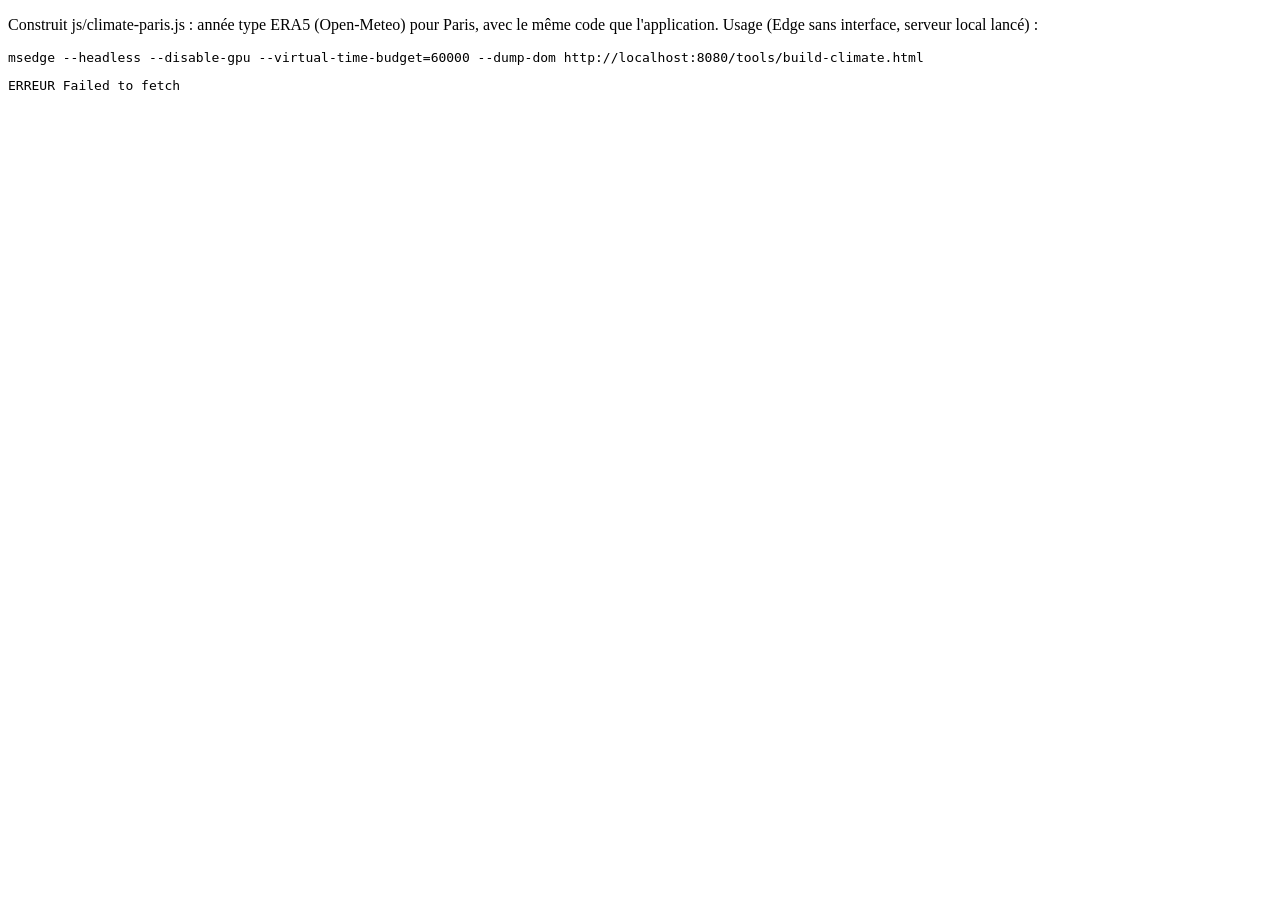
<file: tools/build-climate.html>
<!doctype html>
<html lang="fr">
<head><meta charset="utf-8"><title>Génération du climat de secours (Paris)</title></head>
<body>
<p>Construit js/climate-paris.js : année type ERA5 (Open-Meteo) pour Paris, avec le même code que
l'application. Usage (Edge sans interface, serveur local lancé) :</p>
<pre>msedge --headless --disable-gpu --virtual-time-budget=60000 --dump-dom http://localhost:8080/tools/build-climate.html</pre>
<pre id="out">en cours…</pre>
<script src="../js/util.js"></script>
<script src="../js/solar.js"></script>
<script src="../js/climate.js"></script>
<script>
(async function () {
  const out = document.getElementById('out');
  try {
    const lat = 48.8566, lon = 2.3522;
    const js = await FS.climate.fetchOpenMeteo(lat, lon);
    const t = FS.climate.buildTMY(js.hourly);
    const c = FS.climate.pack({
      source: 'paris-secours', label: 'Paris, ERA5 ' + FS.climate.YEARS.join('–') + ' (Open-Meteo), année type intégrée',
      lat, lon, gridLat: js.latitude, gridLon: js.longitude, elevation: js.elevation, years: FS.climate.YEARS.slice(),
      chosen: t.chosen, monthly: t.monthly, ghi: t.ghi, dhi: t.dhi, temp: t.temp
    });
    out.textContent = '/* Climat de secours : Paris, année type construite par tools/build-climate.html\n' +
      '   à partir de la réanalyse ERA5 ' + FS.climate.YEARS.join('–') + ' (Open-Meteo, CC BY 4.0).\n' +
      '   ghi, dhi en W/m² (moyenne sur l\'heure précédente, UTC), temp en dixièmes de °C.\n' +
      '   Généré le ' + new Date().toISOString().slice(0, 10) + '. */\nwindow.FS = window.FS || {};\nFS.CLIMATE_PARIS = ' + JSON.stringify(c) + ';\n';
    out.dataset.done = '1';
  } catch (e) { out.textContent = 'ERREUR ' + e.message; }
})();
</script>
</body>
</html>
</file>
<file: css/style.css>
/* ==========================================================================
   Insolatio — identité Tracés : blanc, encre noire, Inter très gras,
   filets fins, angles vifs, aplats de couleur franche. Thème clair / sombre.
   ========================================================================== */
:root {
  color-scheme: light;
  --paper: #ffffff;
  --paper-2: #f4f4f2;
  --ink: #111110;
  --ink-2: #292827;
  --muted: #6e6d69;
  --faint: #b9b8b3;
  --line: #e4e3df;
  --rule: #111110;

  --accent: #fb635f;
  --accent-2: #fc8a87;
  --accent-soft: rgba(251, 99, 95, 0.14);
  --c-red: #c0262d;      /* erreurs, alertes (distinct de la couleur d'accent) */
  --c-sun: #ffca7d;
  --c-orange: #ff6600;   /* hypothèses, soleil */
  --c-ok: #1b7f3a;

  /* 3D */
  --scene-bg: #f4f4f2;
  --scene-ground: #ffffff;
  --scene-nb: #c9c8c3;
  --scene-target: #e6e5e1;

  --font: "Inter", system-ui, -apple-system, "Segoe UI", Roboto, sans-serif;
  --pad: clamp(16px, 3vw, 40px);
  --rail: 64px;
}

/* Thème sombre : automatique (préférence système) sauf choix explicite. */
@media (prefers-color-scheme: dark) {
  :root:not([data-theme="light"]) {
    color-scheme: dark;
    --paper: #121211; --paper-2: #1c1c1a; --ink: #f2f1ed; --ink-2: #d8d7d2; --muted: #9a9993;
    --faint: #55544f; --line: #2c2c29; --rule: #f2f1ed;
    --accent-soft: rgba(251, 99, 95, 0.22);
    --scene-bg: #1a1a18; --scene-ground: #24241f; --scene-nb: #55544f; --scene-target: #8a8983;
  }
}
:root[data-theme="dark"] {
  color-scheme: dark;
  --paper: #121211; --paper-2: #1c1c1a; --ink: #f2f1ed; --ink-2: #d8d7d2; --muted: #9a9993;
  --faint: #55544f; --line: #2c2c29; --rule: #f2f1ed;
  --accent-soft: rgba(251, 99, 95, 0.22);
  --scene-bg: #1a1a18; --scene-ground: #24241f; --scene-nb: #55544f; --scene-target: #8a8983;
}

* { box-sizing: border-box; }
html { scroll-behavior: smooth; }
body {
  margin: 0; min-height: 100vh; display: flex; flex-direction: column;
  background: var(--paper); color: var(--ink);
  font: 400 15px/1.5 var(--font);
  font-feature-settings: "ss01", "cv11";
  -webkit-font-smoothing: antialiased;
}
@media (min-width: 981px) { body { padding-right: var(--rail); } }
h1, h2, h3, h4 { margin: 0; line-height: 1.05; }
h3 { font-size: 15px; font-weight: 800; letter-spacing: -0.01em; }
h4 { font-size: 13px; font-weight: 700; margin-bottom: 8px; }
p { margin: 0 0 .7em; }
a { color: inherit; }
button, input, select { font: inherit; color: inherit; }
.muted, small { color: var(--muted); }
[hidden] { display: none !important; }

/* ---------- Libellé vertical ---------- */
.rail {
  position: fixed; top: 0; right: 0; bottom: 0; width: var(--rail); z-index: 1200;
  display: flex; flex-direction: row; justify-content: space-between; align-items: center;
  padding: 40px 0; writing-mode: vertical-rl; transform: rotate(180deg);
  font-size: 13px; font-weight: 600; background: var(--paper); pointer-events: none;
}
.rail b { color: var(--accent); font-weight: 900; font-size: 18px; letter-spacing: -0.02em; }
@media (max-width: 980px) { .rail { display: none; } }

/* ---------- En-tête ---------- */
.top { display: flex; justify-content: space-between; align-items: flex-start; padding: 22px var(--pad) 0; gap: 20px; }
.logo {
  font-weight: 900; font-size: clamp(34px, 4.4vw, 56px); letter-spacing: -0.05em; line-height: 0.9;
  color: var(--ink); text-decoration: none;
}
.logo i { font-style: normal; color: var(--accent); }
.top-actions { display: flex; gap: 6px; flex-wrap: wrap; justify-content: flex-end; align-items: center; }
.tool-tabs { display: flex; gap: 28px; padding: 22px var(--pad) 0; overflow-x: auto; scrollbar-width: none; max-width: 100%; }
.tool-tabs a {
  text-decoration: none; font-weight: 800; font-size: clamp(16px, 1.6vw, 20px); letter-spacing: -0.02em;
  color: var(--faint); padding-bottom: 6px; border-bottom: 2px solid transparent; white-space: nowrap;
}
.tool-tabs a:hover { color: var(--ink); }
.tool-tabs a.active { color: var(--ink); border-bottom-color: var(--ink); }
.tool-tabs a.soon { opacity: .55; }

main#app { flex: 1; width: 100%; overflow-x: clip; }
.page { padding: clamp(24px, 4vh, 48px) var(--pad) clamp(48px, 8vh, 96px); }

.block-head {
  display: grid; grid-template-columns: 80px minmax(0, 1.3fr) minmax(0, 1fr); gap: 24px; align-items: start;
  border-top: 1px solid var(--rule); padding: 18px 0 28px;
}
.block-head .num { font-weight: 700; font-size: 18px; }
.block-head h1, .block-head h2 { font-weight: 900; font-size: clamp(34px, 4.6vw, 64px); letter-spacing: -0.045em; line-height: 0.95; }
.block-head p { color: var(--muted); font-size: 15px; max-width: 36em; padding-top: 6px; margin: 0; }

/* ---------- Composants ---------- */
.btn {
  display: inline-flex; align-items: center; justify-content: center; gap: 6px;
  border: 1px solid var(--rule); background: var(--paper); color: var(--ink); border-radius: 0;
  padding: 7px 12px; cursor: pointer; font-size: 13px; font-weight: 700; text-decoration: none;
}
.btn:hover { background: var(--ink); color: var(--paper); }
.btn.primary { background: var(--accent); border-color: var(--accent); color: #111110; }
.btn.primary:hover { background: var(--ink); border-color: var(--ink); color: var(--paper); }
.btn.on { background: var(--ink); color: var(--paper); }
.btn.sm { padding: 4px 9px; font-size: 12px; }
.btn.ghost { border-color: transparent; color: var(--muted); padding: 2px 6px; }
.btn.ghost:hover { background: transparent; color: var(--accent); }
.btn:disabled { opacity: .4; cursor: default; }
.btn:focus-visible, .chip:focus-visible { outline: 2px solid var(--accent); outline-offset: 2px; }
.row-actions { display: flex; gap: 6px; margin-top: 10px; flex-wrap: wrap; }

.chips { display: flex; flex-wrap: wrap; }
.chips .chip + .chip { margin-left: -1px; }
.chip {
  border: 1px solid var(--rule); background: var(--paper); border-radius: 0;
  padding: 5px 10px; cursor: pointer; font-size: 13px; font-weight: 500;
}
.chip:hover { background: var(--paper-2); }
.chip.on { background: var(--ink); color: var(--paper); }

input[type="number"], input[type="search"], input[type="text"], input[type="date"], select {
  width: 100%; padding: 6px 8px; border: 1px solid var(--rule); border-radius: 0; background: var(--paper); font-size: 14px;
  font-variant-numeric: tabular-nums;
}
input:focus-visible, select:focus-visible { outline: 2px solid var(--accent); outline-offset: 1px; }
input[type="checkbox"] { accent-color: var(--accent); width: 15px; height: 15px; }
input[type="range"] { -webkit-appearance: none; appearance: none; width: 100%; height: 22px; background: transparent; margin: 0; cursor: pointer; }
input[type="range"]::-webkit-slider-runnable-track { height: 1px; background: var(--ink); }
input[type="range"]::-moz-range-track { height: 1px; background: var(--ink); }
input[type="range"]::-webkit-slider-thumb { -webkit-appearance: none; width: 14px; height: 14px; margin-top: -6.5px; border-radius: 0; background: var(--ink); border: 0; }
input[type="range"]::-moz-range-thumb { width: 14px; height: 14px; border-radius: 0; background: var(--ink); border: 0; }
label.field { display: grid; gap: 4px; font-size: 12.5px; font-weight: 600; }
label.field small { font-weight: 400; }
label.check { display: flex; gap: 8px; align-items: center; font-size: 13px; cursor: pointer; }
.grid2 { display: grid; grid-template-columns: repeat(2, minmax(0, 1fr)); gap: 10px; }
.grid3 { display: grid; grid-template-columns: repeat(3, minmax(0, 1fr)); gap: 10px; }

table.tbl { width: 100%; border-collapse: collapse; font-size: 13px; font-variant-numeric: tabular-nums; }
table.tbl th, table.tbl td { padding: 5px 7px; border-bottom: 1px solid var(--line); text-align: left; vertical-align: middle; }
table.tbl th { font-size: 12px; font-weight: 700; border-bottom-color: var(--rule); }
table.tbl td.num, table.tbl th.num { text-align: right; white-space: nowrap; }
table.tbl tr:hover td { background: var(--paper-2); }
table.tbl tr.sel td { background: var(--accent-soft); }
table.tbl input[type="number"] { width: 70px; padding: 3px 5px; font-size: 13px; text-align: right; }
.tbl-wrap { overflow-x: auto; }

.note { font-size: 13px; color: var(--ink-2); background: var(--paper-2); padding: 10px 14px; margin: 0 0 12px; }
.note.warn { border-left: 3px solid var(--c-orange); }
.note.err { border-left: 3px solid var(--c-red); }
.hyp { color: var(--c-orange); font-weight: 700; }
.mito { color: var(--muted); font-style: italic; }
.badge { display: inline-block; padding: 0 6px; font-size: 11px; font-weight: 700; background: var(--paper-2); }
.badge.hyp { background: rgba(255, 102, 0, .12); }
.status { font-size: 12.5px; color: var(--muted); min-height: 1.5em; }
.status.err { color: var(--c-red); }

.tooltip {
  position: fixed; z-index: 2000; pointer-events: none; background: var(--paper); color: var(--ink);
  border: 1px solid var(--rule); padding: 6px 9px; font-size: 12.5px; line-height: 1.45; white-space: pre;
  font-variant-numeric: tabular-nums;
}

/* ---------- Disposition carte / 3D + panneau ---------- */
.work { display: grid; grid-template-columns: minmax(0, 1fr) 380px; gap: 24px; align-items: start; }
.work .side { display: grid; gap: 18px; position: sticky; top: 12px; max-height: calc(100vh - 24px); overflow-y: auto; padding-right: 4px; }
.panel { border-top: 1px solid var(--rule); padding-top: 10px; display: grid; gap: 10px; }
.panel h3 { display: flex; justify-content: space-between; align-items: baseline; gap: 8px; }
.viewport { position: relative; height: min(72vh, 760px); min-height: 420px; border: 1px solid var(--rule); background: var(--paper-2); }
#map { position: absolute; inset: 0; }
.search { display: grid; grid-template-columns: 1fr auto; gap: 6px; position: relative; }
.search-results { position: absolute; top: 100%; left: 0; right: 0; z-index: 1100; background: var(--paper); border: 1px solid var(--rule); border-top: 0; max-height: 260px; overflow-y: auto; }
.search-results button { display: block; width: 100%; text-align: left; border: 0; background: none; padding: 7px 9px; font-size: 13px; cursor: pointer; border-bottom: 1px solid var(--line); }
.search-results button:hover { background: var(--paper-2); }
.map-hint { position: absolute; left: 10px; bottom: 10px; z-index: 900; background: var(--paper); border: 1px solid var(--rule); padding: 6px 10px; font-size: 12.5px; max-width: 70%; }
.legend-inline { display: flex; gap: 14px; flex-wrap: wrap; font-size: 12px; color: var(--muted); }
.legend-inline span::before { content: ""; display: inline-block; width: 12px; height: 12px; margin-right: 5px; vertical-align: -2px; background: var(--sw); border: 1px solid var(--bw, transparent); }

/* Leaflet : fond sobre, sombre par inversion */
.leaflet-container { font: inherit; background: var(--paper-2); }
:root[data-theme="dark"] .leaflet-tile-pane { filter: invert(1) hue-rotate(180deg) brightness(.85) contrast(.9); }
@media (prefers-color-scheme: dark) { :root:not([data-theme="light"]) .leaflet-tile-pane { filter: invert(1) hue-rotate(180deg) brightness(.85) contrast(.9); } }
.leaflet-bar a, .leaflet-control-attribution { background: var(--paper) !important; color: var(--ink) !important; }
.leaflet-popup-content-wrapper, .leaflet-popup-tip { border-radius: 0; background: var(--paper); color: var(--ink); }
.leaflet-popup-content { font-size: 13px; margin: 10px 12px; }
.fac-label { background: var(--ink); color: var(--paper); font-weight: 800; font-size: 11px; line-height: 18px; text-align: center; border-radius: 0; }
.fac-label.mito { background: var(--faint); color: var(--ink); font-style: normal; }

/* 3D */
#scene { position: absolute; inset: 0; }
#scene canvas { display: block; width: 100%; height: 100%; }
.labels3d { position: absolute; inset: 0; pointer-events: none; overflow: hidden; }
.labels3d div { position: absolute; transform: translate(-50%, -50%); background: var(--ink); color: var(--paper); font-size: 11px; font-weight: 800; padding: 1px 5px; white-space: nowrap; }
.labels3d div.mito { background: var(--faint); color: var(--ink); }
.labels3d div.card { background: none; color: var(--accent); font-size: 14px; }
.sun-readout { position: absolute; top: 10px; left: 10px; background: var(--paper); border: 1px solid var(--rule); padding: 6px 10px; font-size: 12.5px; font-variant-numeric: tabular-nums; }
.time-row { display: grid; grid-template-columns: 74px 1fr 64px; gap: 10px; align-items: center; font-size: 13px; }
.time-row b { font-variant-numeric: tabular-nums; text-align: right; }

/* Méthode */
.prose { max-width: 50em; }
.prose h3 { margin: 22px 0 8px; font-size: 18px; }
.prose ul { padding-left: 18px; }
.prose li { margin-bottom: 4px; }
.prose code { font-size: 13px; background: var(--paper-2); padding: 0 4px; }

/* ---------- Pied de page ---------- */
.foot { margin: 0 var(--pad); padding: 32px 0 48px; border-top: 1px solid var(--rule); }
.foot-logo { font-weight: 900; font-size: clamp(43px, 9.6vw, 150px); letter-spacing: -0.06em; line-height: 0.85; color: var(--accent); }
.foot-top { display: flex; align-items: flex-end; gap: 20px 56px; flex-wrap: wrap; }
.foot-contact { font-style: normal; display: flex; flex-direction: column; gap: 2px; font-size: 13px; padding-bottom: 6px; }
.foot-contact a { text-decoration: none; }
.foot-cols { display: grid; grid-template-columns: repeat(3, minmax(0, 1fr)); gap: 24px; margin-top: 40px; border-top: 1px solid var(--line); padding-top: 14px; font-size: 13px; }
.foot-cols b { display: block; font-weight: 700; }
.foot-cols span { color: var(--muted); }

/* ---------- Responsive ---------- */
@media (max-width: 1100px) { .work { grid-template-columns: minmax(0, 1fr); } .work .side { position: static; max-height: none; } }
@media (max-width: 980px) {
  .block-head { grid-template-columns: 48px minmax(0, 1fr); }
  .block-head p { grid-column: 2; padding-top: 0; }
}
@media (max-width: 680px) {
  .block-head { grid-template-columns: 32px minmax(0, 1fr); gap: 14px; }
  .foot-cols, .grid3 { grid-template-columns: minmax(0, 1fr); }
  .tool-tabs { gap: 18px; } .tool-tabs a { font-size: 15px; }
  .viewport { height: 60vh; min-height: 320px; }
}

@media print {
  .rail, .top-actions, .tool-tabs, .foot { display: none !important; }
  body { padding: 0; }
}

/* ---------- Résultats ---------- */
.kpis { display: grid; grid-template-columns: repeat(4, minmax(0, 1fr)); border-top: 1px solid var(--rule); margin-bottom: 24px; }
.kpi { padding: 12px 14px 14px 0; }
.kpi + .kpi { border-left: 1px solid var(--line); padding-left: 14px; }
.kpi b { display: block; font-size: clamp(24px, 2.6vw, 36px); font-weight: 900; letter-spacing: -0.03em; line-height: 1.05; font-variant-numeric: tabular-nums; }
.kpi span { font-size: 12.5px; color: var(--muted); }
.charts2 { display: grid; grid-template-columns: minmax(0, 340px) minmax(0, 1fr); gap: 28px; margin-top: 24px; align-items: start; }
.chart { width: 100%; height: auto; display: block; font-family: var(--font); }
.chart .grid { stroke: var(--line); stroke-width: 1; fill: none; }
.chart .axis { stroke: var(--ink); stroke-width: 1; }
.chart .tick { font-size: 10.5px; fill: var(--muted); font-variant-numeric: tabular-nums; }
.chart .card { font-size: 12px; font-weight: 800; fill: var(--ink); }
.chart .lab { font-size: 11px; font-weight: 800; fill: var(--ink); pointer-events: none; }
.chart .wedge { stroke: var(--paper); stroke-width: 2; cursor: pointer; }
.chart .wedge.sel { stroke: var(--ink); stroke-width: 2; }
.chart .season { fill: var(--paper-2); }
.chart .hit { fill: transparent; }
.chart .hit:hover { fill: var(--ink); fill-opacity: 0.05; }
.chart .refline { fill: none; stroke: var(--muted); stroke-width: 2; }
.chart .refdot { fill: var(--muted); stroke: var(--paper); stroke-width: 2; }
.legend-inline span.line::before { height: 2px; vertical-align: 3px; border: 0; }
.chart-head { display: flex; justify-content: space-between; align-items: baseline; gap: 10px; flex-wrap: wrap; margin-bottom: 6px; }
.scale-legend { position: absolute; left: 10px; bottom: 10px; z-index: 5; background: var(--paper); border: 1px solid var(--rule); padding: 6px 10px 18px; width: 230px; }
.scale-legend .scale-title { font-size: 11.5px; font-weight: 700; margin-bottom: 4px; }
.scale-legend .scale-bar { height: 10px; }
.scale-legend .scale-ticks { position: relative; height: 0; font-size: 10.5px; color: var(--muted); font-variant-numeric: tabular-nums; }
.scale-legend .scale-ticks span { position: absolute; top: 2px; transform: translateX(-50%); }
.scale-legend .scale-ticks span:first-child { transform: none; }
.scale-legend .scale-ticks span:last-child { transform: translateX(-100%); }
.swatch { display: inline-block; width: 12px; height: 12px; vertical-align: -2px; margin-right: 6px; }
table.tbl td.hl { font-weight: 800; }
@media (max-width: 1100px) { .kpis { grid-template-columns: repeat(2, minmax(0, 1fr)); } .kpi:nth-child(3) { border-left: 0; padding-left: 0; } }
@media (max-width: 760px) { .charts2 { grid-template-columns: minmax(0, 1fr); } }
.chart .maskfill { fill: var(--muted); fill-opacity: 0.35; stroke: var(--ink-2); stroke-width: 1; }
.chart .sunpath { fill: none; stroke: #eb6834; stroke-width: 2; }
.chart .sundot { fill: #eb6834; stroke: var(--paper); stroke-width: 2; }
.chart .sundot.off { fill: var(--paper); stroke: #eb6834; stroke-width: 1.5; }
.charts-full { margin-top: 28px; }

/* ---------- Thermique ---------- */
.variants input[type="text"] { min-width: 150px; }
.variants input[type="number"] { width: 72px; }
.variants select { font-size: 12.5px; padding: 3px 5px; }
.variants td, .variants th { vertical-align: middle; }
.compare td.best { font-weight: 800; }
.risk { display: inline-block; padding: 0 6px; font-size: 11.5px; font-weight: 700; }
.risk.faible { background: var(--paper-2); }
.risk.modere { background: rgba(255, 102, 0, .14); }
.risk.eleve { background: rgba(250, 85, 79, .22); }
.chart .val { fill: var(--ink-2); font-weight: 600; }
.section-title { display: flex; justify-content: space-between; align-items: baseline; gap: 10px; flex-wrap: wrap; margin: 28px 0 8px; border-top: 1px solid var(--line); padding-top: 12px; }
.compare td:first-child { min-width: 210px; }
.chart .refth { stroke: var(--ink-2); stroke-width: 1; stroke-dasharray: 4 3; }

/* ---------- Fiche offre (A4 paysage) ---------- */
.sheets { display: grid; gap: 24px; justify-content: start; overflow-x: auto; }
.sheet {
  width: 297mm; height: 210mm; padding: 9mm 11mm 7mm; background: #fff; color: #111110;
  border: 1px solid var(--line); box-shadow: 0 2px 14px rgba(0, 0, 0, .08);
  display: grid; grid-template-rows: auto 1fr auto; gap: 4mm; overflow: hidden;
  font-size: 8.6pt; line-height: 1.35;
  --paper: #fff; --paper-2: #f4f4f2; --ink: #111110; --ink-2: #292827; --muted: #6e6d69; --line: #e4e3df; --rule: #111110;
}
.sheet h3 { font-size: 10pt; font-weight: 800; margin: 0 0 2mm; letter-spacing: -0.01em; }
.sh-head { display: grid; grid-template-columns: auto 1fr auto; gap: 8mm; align-items: end; border-bottom: 1.2pt solid #111110; padding-bottom: 2.5mm; }
.sh-logo { font-weight: 900; font-size: 26pt; letter-spacing: -0.05em; line-height: .85; color: #111110; }
.sh-logo i { font-style: normal; color: #fb635f; }
.sh-title b { display: block; font-size: 14pt; font-weight: 900; letter-spacing: -0.02em; }
.sh-title span { color: #6e6d69; }
.sh-meta { text-align: right; display: grid; }
.sh-meta b { font-size: 10.5pt; }
.sh-meta span { color: #6e6d69; }
.sh-body { display: grid; grid-template-columns: 112mm 1fr; gap: 7mm; min-height: 0; }
.sh-body.two { grid-template-columns: 1fr 1fr; }
.sh-left { display: grid; grid-template-rows: auto 1fr; gap: 3mm; min-height: 0; }
.sh-left figure, .sheet figure { margin: 0; }
.sh-3d { position: relative; }
.sh-3d img { width: 100%; height: 71mm; object-fit: cover; display: block; border: 0.5pt solid #b9b8b3; }
.sh-legend .scale-legend { position: absolute; left: 2mm; top: 2mm; bottom: auto; width: 46mm; padding: 1.5mm 2mm 4mm; font-size: 7pt; }
.sh-legend .scale-legend .scale-title { font-size: 7pt; }
.sh-legend .scale-legend .scale-ticks { font-size: 6.5pt; }
.sheet figcaption { font-size: 7pt; color: #6e6d69; margin-top: 1mm; }
.sh-mapfig { display: grid; grid-template-rows: 1fr auto; min-height: 0; }
.sh-map { width: 100%; height: 100%; min-height: 60mm; border: 0.5pt solid #b9b8b3; }
.sh-map .leaflet-control-attribution { font-size: 6pt; }
.sh-map .leaflet-tile-pane { filter: none !important; }
.north { background: #fff; border: 0.5pt solid #111110; width: 7mm; height: 9mm; display: grid; place-items: center; font-weight: 800; font-size: 8pt; position: relative; }
.north i { width: 0; height: 0; border-left: 2mm solid transparent; border-right: 2mm solid transparent; border-bottom: 3mm solid #111110; }
.sh-right { display: grid; grid-template-rows: auto auto 1fr; gap: 3.5mm; min-height: 0; }
.sh-msgs { background: #f4f4f2; padding: 3mm 4mm; border-left: 1.2mm solid #fb635f; }
.sh-msgs ol { margin: 0; padding-left: 4.5mm; display: grid; gap: 1.4mm; font-size: 8.8pt; }
.sh-msgs li::marker { font-weight: 800; }
table.sh-tbl { font-size: 7.6pt; }
table.sh-tbl th, table.sh-tbl td { padding: 1mm 1.4mm; }
table.sh-tbl th { font-size: 7pt; }
table.sh-tbl .swatch { width: 2.4mm; height: 2.4mm; margin-right: 1mm; }
.sh-hyp p, .sh-note, .sh-method p { font-size: 7.4pt; color: #292827; margin: 0; }
.sh-note { margin-top: 1.5mm; color: #6e6d69; }
.sh-rose { width: 70mm; }
.sheet .chart-wrap { max-width: 125mm; }
.sh-method { border-top: 0.5pt solid #e4e3df; padding-top: 2mm; }
.sh-foot { display: flex; justify-content: space-between; gap: 6mm; font-size: 6.8pt; color: #6e6d69; border-top: 0.5pt solid #b9b8b3; padding-top: 1.5mm; }

@media print {
  @page { size: A4 landscape; margin: 0; }
  :root, :root[data-theme="dark"] { color-scheme: light; --paper: #fff; --ink: #111110; }
  html, body { background: #fff !important; }
  body { padding: 0 !important; min-height: 0; display: block; }
  .rail, .top, .tool-tabs, .foot, .no-print, .tooltip { display: none !important; }
  main#app > section { display: none !important; }
  main#app > #page-fiche { display: block !important; padding: 0 !important; }
  .sheets { display: block; gap: 0; overflow: visible; }
  .sheet { border: 0; box-shadow: none; margin: 0; page-break-after: always; break-after: page; }
  .sheet:last-child { page-break-after: auto; break-after: auto; }
  * { -webkit-print-color-adjust: exact; print-color-adjust: exact; }
}
table.sh-tbl td { white-space: nowrap; }
.sh-msgs ol { font-size: 8.4pt; gap: 1mm; }
.sh-rose { width: 60mm; }
/* la colonne de droite ne doit jamais s'élargir au-delà de la page */
.sh-body { grid-template-columns: 112mm minmax(0, 1fr); }
.sh-body.two { grid-template-columns: minmax(0, 1fr) minmax(0, 1fr); }
.sh-right > * { min-width: 0; }
table.sh-tbl { width: 100%; table-layout: auto; font-size: 7.2pt; }
table.sh-tbl th { white-space: normal; line-height: 1.15; vertical-align: bottom; }
table.sh-tbl th, table.sh-tbl td { padding: 0.9mm 1.1mm; }
.sh-meta { min-width: 0; max-width: 70mm; }
.sh-meta span { white-space: nowrap; overflow: hidden; text-overflow: ellipsis; }

/* ---------- Onglet Site : étapes validées ---------- */
:root { --ok: #1b7f3a; --ok-soft: rgba(27, 127, 58, .12); --warn: #c25e00; --warn-soft: rgba(255, 102, 0, .12); }
:root[data-theme="dark"] { --ok: #4cc27a; --ok-soft: rgba(76, 194, 122, .16); --warn: #ff9a4d; }
@media (prefers-color-scheme: dark) { :root:not([data-theme="light"]) { --ok: #4cc27a; --ok-soft: rgba(76, 194, 122, .16); --warn: #ff9a4d; } }
.grid-gap { display: grid; gap: 10px; }
.steps-progress { display: flex; justify-content: space-between; align-items: center; gap: 10px; font-size: 13px; border-top: 1px solid var(--rule); padding-top: 10px; }
.steps-progress .dots { display: flex; gap: 5px; }
.steps-progress .dots i { width: 22px; height: 6px; background: var(--line); display: block; }
.steps-progress .dots i.ok { background: var(--ok); }
.steps-progress .dots i.changed { background: var(--c-orange); }
.site-status { min-height: 2.6em; }
.step { border: 1px solid var(--line); background: var(--paper); }
.step.active { border-color: var(--ink); box-shadow: inset 3px 0 0 var(--accent); }
.step.done:not(.active) { border-color: var(--ok); }
.step-head {
  width: 100%; display: grid; grid-template-columns: 26px 1fr auto; gap: 8px; align-items: center;
  border: 0; background: none; padding: 10px 12px; text-align: left; cursor: pointer; font-weight: 800; font-size: 15px;
}
.step-head:hover { background: var(--paper-2); }
.step-num { width: 22px; height: 22px; display: grid; place-items: center; background: var(--ink); color: var(--paper); font-size: 12px; font-weight: 800; }
.step.done .step-num { background: var(--ok); color: #fff; }
.step-badge { font-size: 11px; font-weight: 700; padding: 2px 7px; white-space: nowrap; }
.step-badge.todo { background: var(--paper-2); color: var(--muted); }
.step-badge.ok { background: var(--ok-soft); color: var(--ok); }
.step-badge.changed { background: var(--warn-soft); color: var(--warn); }
.step-body { display: none; padding: 2px 12px 12px; }
.step.active .step-body { display: grid; gap: 10px; }
.step-foot { border-top: 1px solid var(--line); padding-top: 10px; }
.btn.step-ok { width: 100%; }
.btn.step-ok.ok { background: var(--ok); border-color: var(--ok); color: #fff; }
.btn.step-ok.ok:hover { background: var(--ok); filter: brightness(1.08); color: #fff; }

/* Carte : bandeau de mode, hauteur du bâtiment, hauteurs des voisins */
.map-banner { background: var(--ink); color: var(--paper); font-size: 12.5px; font-weight: 600; padding: 7px 11px; max-width: 360px; line-height: 1.35; }
.map-banner.drawing { background: var(--accent); color: #111110; }
.leaflet-container .h-chip {
  background: var(--ink); color: var(--paper); padding: 5px 10px 6px; white-space: nowrap; line-height: 1.1;
  transform: translate(-50%, -100%); width: auto !important; height: auto !important; margin: 0 !important;
  border-left: 4px solid var(--accent); box-shadow: 0 2px 10px rgba(0, 0, 0, .25); display: inline-grid; grid-template-columns: auto auto; column-gap: 8px;
}
.leaflet-container .h-chip b { font-size: 17px; font-weight: 900; letter-spacing: -0.02em; grid-row: span 2; align-self: center; }
.leaflet-container .h-chip span { font-size: 10.5px; opacity: .8; align-self: center; }
.leaflet-container .h-chip i { font-style: normal; font-size: 10.5px; font-weight: 800; color: #6fe09b; }
.leaflet-container .h-chip.ok { border-left-color: var(--ok); }
.nb-h { font-size: 10px; font-weight: 700; color: var(--ink); text-align: center; line-height: 14px; text-shadow: 0 0 3px var(--paper), 0 0 3px var(--paper); }
.nb-h.hyp { color: var(--c-orange); }
.fp-clickable { cursor: pointer; }
.pop { display: grid; gap: 6px; min-width: 190px; }
.pop .row-actions { margin-top: 2px; }

/* ---------- Maquette 3D : coloration ---------- */
.color-panel h3 { display: flex; justify-content: space-between; align-items: baseline; }
.col-groups { display: grid; gap: 8px; }
.col-title { font-size: 11.5px; font-weight: 700; color: var(--muted); margin-bottom: 3px; text-transform: none; }
.subpanel { display: grid; gap: 8px; background: var(--paper-2); padding: 10px 12px; border-left: 3px solid var(--accent); }
.legend-note { display: grid; gap: 6px; font-size: 12.5px; color: var(--ink-2); }
.legend-note p { margin: 0; }
.legend-note p + p { color: var(--muted); }
table.tbl.compact { font-size: 12.5px; }
table.tbl.compact td, table.tbl.compact th { padding: 3px 6px; }

/* ---------- Exposition : masque 360°, jauge, équivalences ---------- */
.chart .hatch { stroke: var(--faint); stroke-width: 1.2; }
.chart .facebound { stroke: var(--ink); stroke-width: 1.5; stroke-dasharray: 5 3; }
.chart .sundot.behind { fill: var(--paper); stroke: var(--faint); stroke-width: 1.2; }
.chart .zone { font-size: 10.5px; font-weight: 700; fill: #111110; }
.chart .refmark { stroke: var(--ink-2); stroke-width: 1; }
.chart .markp { fill: var(--ink-2); }
.chart .markp.strong { fill: var(--ink); }
.radiators { height: 26px; width: auto; max-width: 100%; display: block; }
.radiators .rad { fill: var(--ink-2); }
.bench { display: grid; grid-template-columns: repeat(3, minmax(0, 1fr)); gap: 0; border-top: 1px solid var(--rule); margin: 6px 0 22px; }
.bench > div { padding: 12px 14px 12px 0; display: grid; gap: 6px; align-content: start; }
.bench > div + div { border-left: 1px solid var(--line); padding-left: 14px; }
.bench b.big { font-size: clamp(22px, 2.3vw, 30px); font-weight: 900; letter-spacing: -0.03em; line-height: 1; }
.bench span { font-size: 12.5px; color: var(--muted); }
.fac-chips { margin: 10px 0 4px; }
.fac-chips .chip.on { background: var(--accent); border-color: var(--accent); color: #111110; }
.climate-line { font-size: 12.5px; color: var(--muted); margin: -10px 0 14px; }
@media (max-width: 900px) { .bench { grid-template-columns: minmax(0, 1fr); } .bench > div + div { border-left: 0; padding-left: 0; border-top: 1px solid var(--line); } }

/* Maquette 3D : familles de coloration et repères graphiques */
.seg3 { display: grid; grid-template-columns: repeat(3, minmax(0, 1fr)); border: 1px solid var(--rule); }
.seg3 .seg { border: 0; background: var(--paper); padding: 9px 8px; font-size: 12.5px; font-weight: 800; cursor: pointer; line-height: 1.2; }
.seg3 .seg + .seg { border-left: 1px solid var(--rule); }
.seg3 .seg:hover { background: var(--paper-2); }
.seg3 .seg.on { background: var(--ink); color: var(--paper); }
.ref3d { position: absolute; top: 10px; right: 10px; z-index: 5; background: var(--paper); border: 1px solid var(--rule); padding: 8px 10px; width: 270px; display: grid; gap: 4px; }
.ref3d .ref-title { font-size: 11.5px; font-weight: 800; }
.ref3d .ref-key { display: flex; flex-wrap: wrap; gap: 4px 12px; font-size: 10.5px; color: var(--muted); }
.ref3d .ref-key span::before { content: ""; display: inline-block; width: 12px; height: 9px; margin-right: 4px; vertical-align: -1px; }
.ref3d .k-out::before { border: 2px solid var(--c-orange); }
.ref3d .k-in::before { background: var(--c-orange); }
.ref3d .k-dot::before { width: 8px !important; height: 8px !important; border-radius: 50%; background: var(--ink); }
.chart.refsvg { width: 100%; height: auto; }
.chart.refsvg.rose { max-width: 220px; justify-self: center; }
.chart .projdot { fill: var(--ink); stroke: var(--paper); stroke-width: 1.5; }
@media (max-width: 680px) { .ref3d { width: 200px; } }
table.tbl tr.ignored td { color: var(--faint); } table.tbl tr.ignored td b { color: var(--faint); }
.ref3d .k-line::before { height: 0 !important; border-top: 1.5px dashed var(--ink-2); vertical-align: 3px !important; }

/* ---------- Vent ---------- */
.charts2.ped { grid-template-columns: minmax(0, 1.1fr) minmax(0, 1fr); }
.wind-map { height: 420px; border: 1px solid var(--line); }
.ped-list { margin: 0 0 12px; padding-left: 22px; font-size: 13px; display: grid; gap: 6px; }
.ped-list .lvl { display: inline-block; padding: 0 6px; font-size: 11.5px; font-weight: 700; color: #111110; }
.wind-lab { font-size: 11px; font-weight: 800; color: #111110; background: rgba(255,255,255,.85); padding: 0 4px; white-space: nowrap; }
.leaflet-tooltip.ped-num { background: transparent; border: 0; box-shadow: none; font-weight: 800; font-size: 10px; color: #111110; padding: 0; }
.leaflet-tooltip.ped-num::before { display: none; }
.chart.rose .wedge { stroke: var(--paper); stroke-width: .5; }
@media (max-width: 760px) { .charts2.ped { grid-template-columns: minmax(0, 1fr); } }
.wind-map .leaflet-tile-pane { filter: grayscale(1) opacity(.55); }
:root[data-theme="dark"] .wind-map .leaflet-tile-pane { filter: grayscale(1) invert(1) brightness(.8) opacity(.6); }
@media (prefers-color-scheme: dark) { :root:not([data-theme="light"]) .wind-map .leaflet-tile-pane { filter: grayscale(1) invert(1) brightness(.8) opacity(.6); } }
.sh-msgs h4 { margin: 2.2mm 0 1mm; font-size: 8.6pt; font-weight: 800; }
</file>
